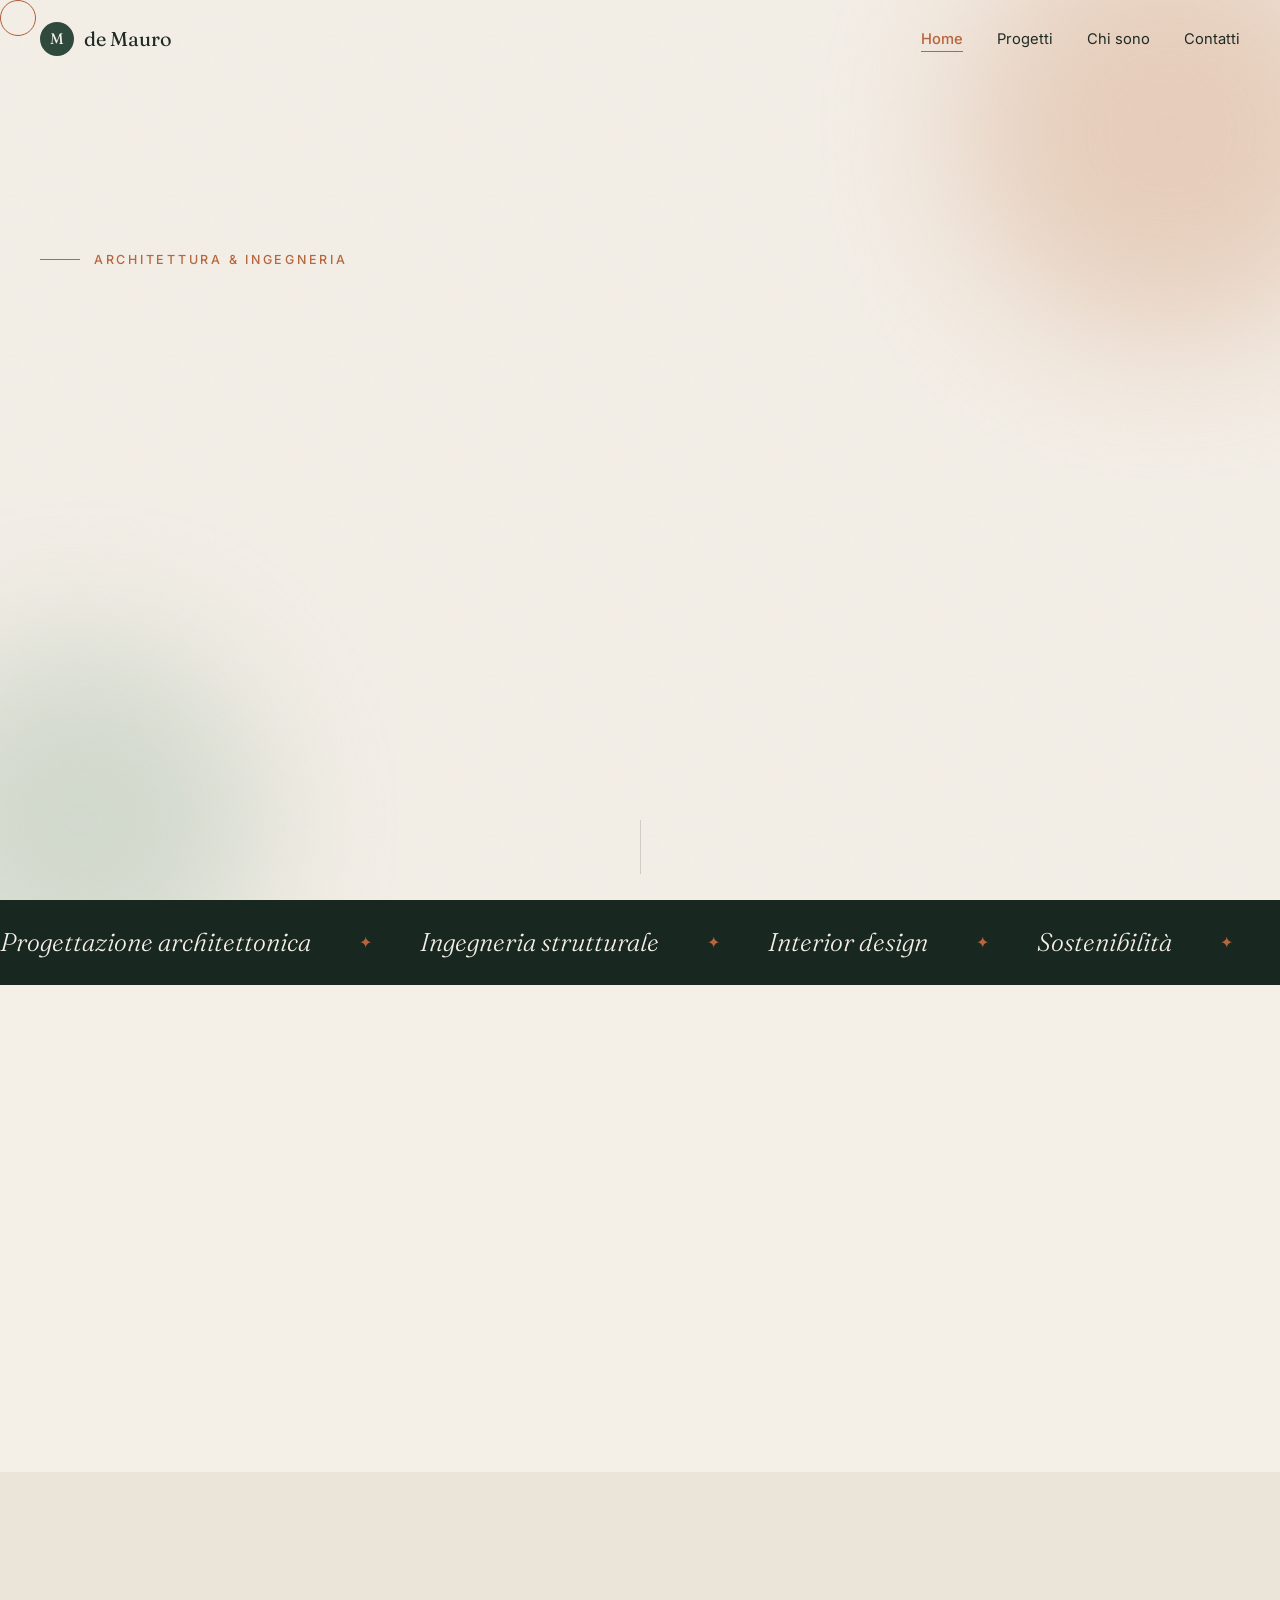
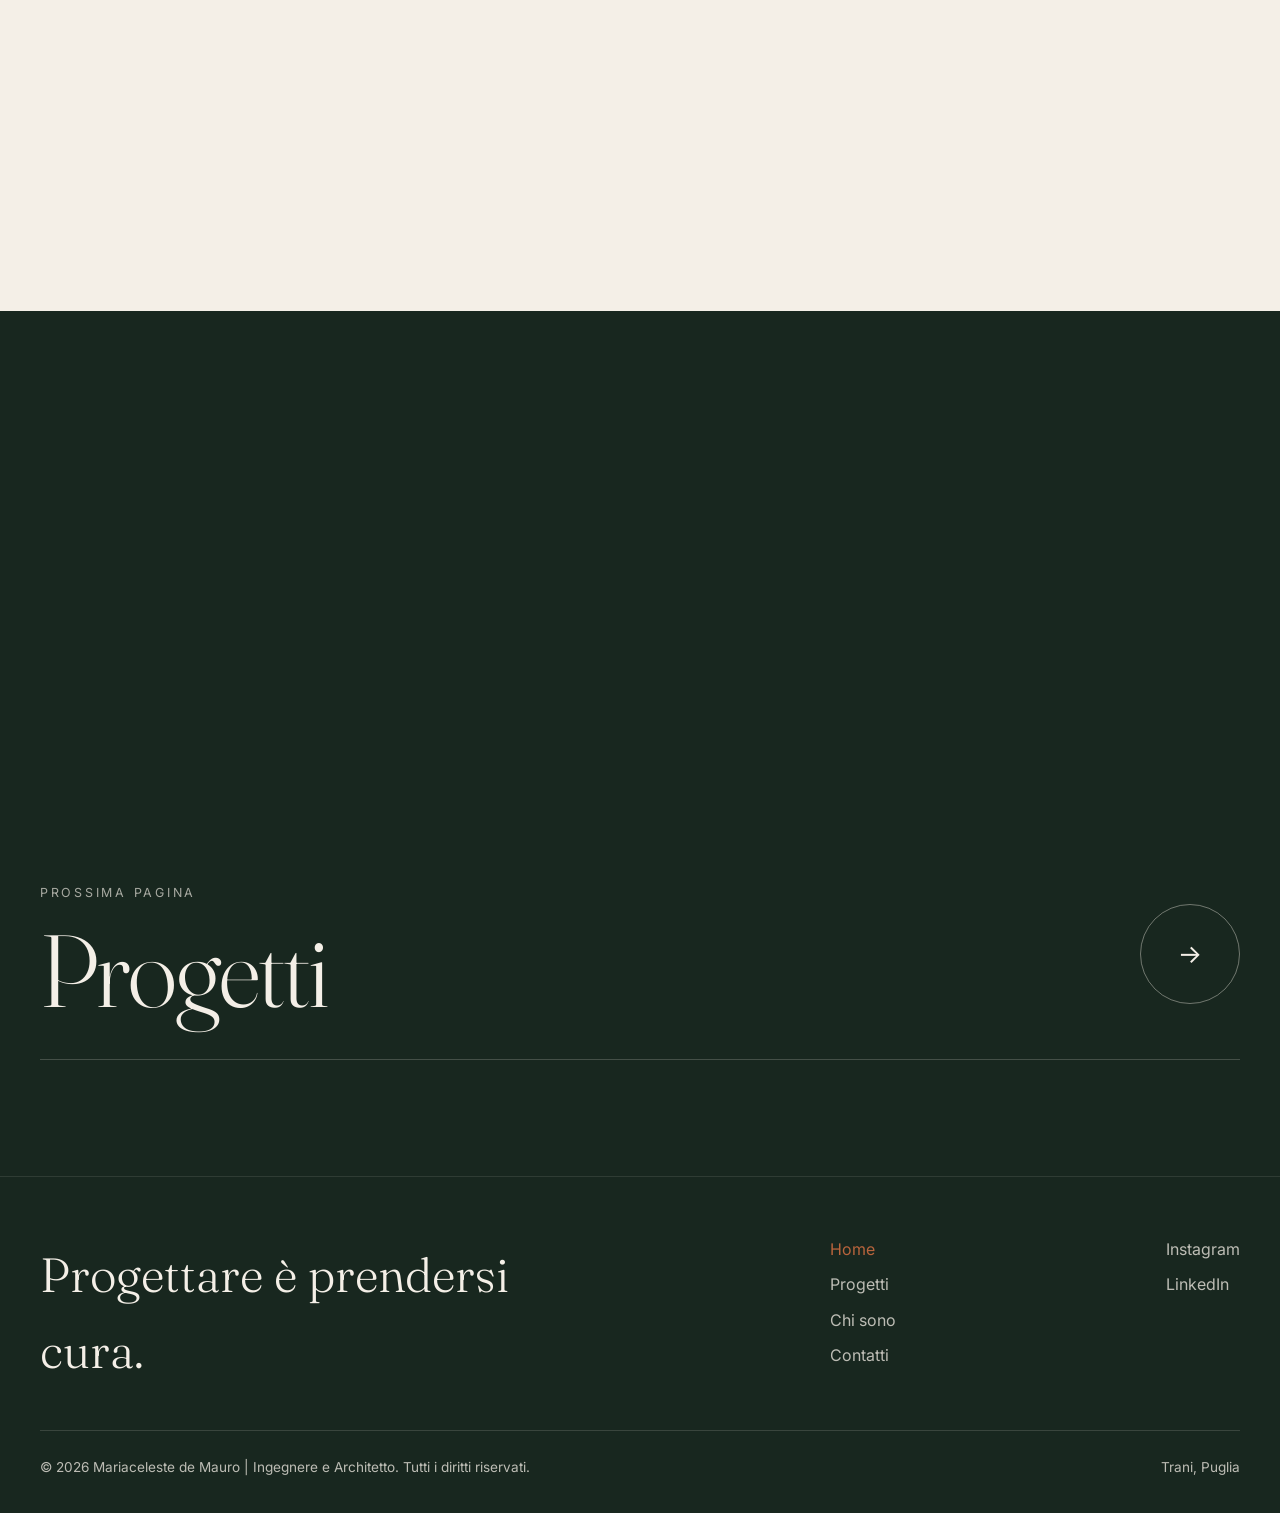
<file: index.html>
<!DOCTYPE html>
<html lang="it">
<head>
<meta charset="UTF-8">
<meta name="viewport" content="width=device-width, initial-scale=1">
<title>Studio Mariaceleste de Mauro — Architettura & Ingegneria a Trani</title>
<meta name="description" content="Architettura e ingegneria su misura a Trani, Puglia: progettazione architettonica, ingegneria strutturale e interior design.">
<link rel="preconnect" href="https://fonts.googleapis.com">
<link rel="preconnect" href="https://fonts.gstatic.com" crossorigin>
<link href="https://fonts.googleapis.com/css2?family=Fraunces:opsz,wght@9..144,300;9..144,400;9..144,500&family=Inter:wght@300;400;500;600&display=swap" rel="stylesheet">
<link rel="stylesheet" href="style.css">
<script>try{var s=sessionStorage,d=document.documentElement;if(s.getItem('seen'))d.classList.add('seen');if(s.getItem('nav')){d.classList.add('arrive');s.removeItem('nav')}}catch(e){}</script>
</head>
<body class="loading">

<div class="preloader" id="preloader"><div class="mark"><span>Mariaceleste de Mauro</span><div class="bar"><i></i></div></div></div>
<div class="curtain" id="curtain" aria-hidden="true"><span>Mariaceleste de Mauro</span></div>
<div class="progress" id="progress"></div>
<div class="cursor" id="cursor"></div>

<header id="header">
  <div class="wrap">
    <a href="index.html" class="logo"><b>M</b><span>de Mauro</span></a>
    <button class="burger" id="burger" aria-label="Apri il menu" aria-expanded="false"><span></span><span></span></button>
    <nav id="nav" aria-label="Navigazione principale">
      <ul>
        <li><a href="index.html" aria-current="page">Home</a></li>
        <li><a href="progetti.html">Progetti</a></li>
        <li><a href="chi-sono.html">Chi sono</a></li>
        <li><a href="contatti.html">Contatti</a></li>
      </ul>
    </nav>
  </div>
</header>

<main>
<!-- HERO -->
<section class="hero">
  <div class="orb a"></div><div class="orb b"></div>
  <div class="wrap">
    <div>
      <div class="eyebrow">Architettura &amp; Ingegneria</div>
      <h1 class="split" data-split>Progettare <em>relazioni.</em></h1>
      <p class="lead reveal" style="--delay:.9s">Architettura e ingegneria su misura: ascoltiamo, progettiamo e seguiamo ogni dettaglio per creare spazi che mettono in relazione persone, luoghi e natura.</p>
      <div class="hero-cta reveal" style="--delay:1.1s">
        <a href="contatti.html" class="btn magnetic">Inizia il progetto <span class="arrow">→</span></a>
        <a href="progetti.html" class="btn ghost magnetic">Guarda i progetti</a>
      </div>
    </div>
    <div class="hero-art reveal" style="--delay:.3s">
      <svg viewBox="0 0 400 420" preserveAspectRatio="xMidYMid slice" aria-hidden="true">
        <g class="layer" data-depth="8"><circle class="sun" cx="290" cy="110" r="38"/></g>
        <g class="layer" data-depth="-6">
          <path class="draw thin" pathLength="1" style="--d:.1" d="M20 20H380M20 60H380M20 100H380M20 140H380M20 180H380M20 220H380M20 260H380M20 300H380M20 340H380M20 380H380"/>
          <path class="draw thin" pathLength="1" style="--d:.2" d="M60 0V420M120 0V420M180 0V420M240 0V420M300 0V420M360 0V420"/>
        </g>
        <g class="layer" data-depth="-14">
          <path class="draw" pathLength="1" style="--d:.4" d="M70 360V210H250V360Z"/>
          <path class="draw acc" pathLength="1" style="--d:.7" d="M52 214L160 140L268 214"/>
          <path class="draw" pathLength="1" style="--d:.9" d="M250 250H330V360H250"/>
          <path class="draw" pathLength="1" style="--d:1" d="M330 250L345 236H265L250 250"/>
          <path class="draw" pathLength="1" style="--d:1.1" d="M100 240H150V290H100ZM170 240H220V290H170Z"/>
          <path class="draw" pathLength="1" style="--d:1.3" d="M125 240V290M100 265H150M195 240V290M170 265H220"/>
          <path class="draw" pathLength="1" style="--d:1.4" d="M110 360V320H150V360"/>
          <path class="draw thin" pathLength="1" style="--d:1.6" d="M30 360H380"/>
          <path class="draw acc" pathLength="1" style="--d:1.7" d="M70 385H250M70 378V392M250 378V392"/>
        </g>
      </svg>
      <span class="tag">Studio Mariaceleste de Mauro</span>
    </div>
  </div>
  <div class="scroll-hint"></div>
</section>

<div class="marquee" aria-hidden="true">
  <div class="track">
    <span>Progettazione architettonica</span><span>Ingegneria strutturale</span><span>Interior design</span><span>Sostenibilità</span><span>Direzione lavori</span><span>Adeguamento sismico</span>
    <span>Progettazione architettonica</span><span>Ingegneria strutturale</span><span>Interior design</span><span>Sostenibilità</span><span>Direzione lavori</span><span>Adeguamento sismico</span>
  </div>
</div>

<!-- APPROCCIO -->
<section>
  <div class="wrap about">
    <div>
      <div class="sec-label reveal"><b>01</b> Il nostro approccio</div>
      <h2 class="split" data-split>Progettare è <em>prendersi cura.</em></h2>
    </div>
    <div class="reveal" style="--delay:.15s">
      <p>La nostra filosofia si fonda sulla creazione di spazi che raccontano storie uniche. Ogni progetto è un viaggio di ricerca, dove l'ingegneria precisa incontra la sensibilità del dettaglio, garantendo soluzioni personalizzate che rispecchiano l'anima del cliente.</p>
      <a href="chi-sono.html" class="link-arrow">Scopri lo studio <span>→</span></a>
    </div>
  </div>
</section>

<!-- SERVIZI -->
<section class="services">
  <div class="wrap">
    <div class="s-head">
      <div>
        <div class="sec-label reveal"><b>02</b> Servizi</div>
        <h2 class="split" data-split>Un unico studio, <em>una visione completa.</em></h2>
      </div>
      <p class="reveal">Architettura, ingegneria, interni e sostenibilità: accompagniamo ogni progetto dall'idea al cantiere, con un unico interlocutore e una cura costante per i dettagli.</p>
    </div>
    <div class="s-list reveal">
      <div class="s-item">
        <button class="s-btn" aria-expanded="false"><span class="s-num">01</span><h3>Ingegneria strutturale</h3><span class="s-icon">+</span></button>
        <div class="s-body"><div><p>Servizio specializzato di progettazione e consulenza strutturale per edifici ed opere di nuova costruzione, interventi sull'esistente (adeguamento e miglioramento sismico, ristrutturazioni), sia in ambito privato che pubblico, residenziale e commerciale.</p></div></div>
      </div>
      <div class="s-item">
        <button class="s-btn" aria-expanded="false"><span class="s-num">02</span><h3>Interior design</h3><span class="s-icon">+</span></button>
        <div class="s-body"><div><p>Progettazione d'interni e space planning completi per spazi residenziali, commerciali, direzionali e ricettivi. Dal concept iniziale alla scelta di finiture, materiali, illuminazione e arredi, trasformiamo gli ambienti in luoghi funzionali, armoniosi e fortemente identitari.</p></div></div>
      </div>
      <div class="s-item">
        <button class="s-btn" aria-expanded="false"><span class="s-num">03</span><h3>Progettazione</h3><span class="s-icon">+</span></button>
        <div class="s-body"><div><p>Progettazione architettonica integrata per ambienti privati, pubblici, residenziali e commerciali. Dall'analisi di fattibilità al concept, fino al progetto esecutivo e alla direzione lavori, uniamo sensibilità estetica, funzionalità spaziale e sostenibilità, curando ogni dettaglio tecnico, normativo e compositivo.</p></div></div>
      </div>
    </div>
  </div>
</section>

<!-- PROGETTI IN EVIDENZA -->
<section>
  <div class="wrap">
    <div class="sec-label reveal"><b>03</b> I miei lavori</div>
    <h2 class="split" data-split>Il valore dello spazio, <em>la bellezza dei dettagli.</em></h2>
    <div class="pgrid">
      <div class="cell reveal">
        <a class="card tilt" href="progetti.html#residenziale">
          <svg viewBox="0 0 300 380" preserveAspectRatio="xMidYMid slice" aria-hidden="true"><rect width="300" height="380" fill="#2f4a3c"/><circle cx="220" cy="110" r="46" fill="#b8643c"/><path d="M0 290L90 220L170 270L240 210L300 260V380H0Z" fill="#18271f"/><path d="M50 380V290H150V380" fill="none" stroke="#f4efe7" stroke-width="1.5"/></svg>
          <div class="info"><div><small>Residenziale</small><h4>Progetto 01</h4></div><span class="go">↗</span></div>
        </a>
      </div>
      <div class="cell reveal" style="--delay:.1s">
        <a class="card c2 tilt" href="progetti.html#interior">
          <svg viewBox="0 0 300 380" preserveAspectRatio="xMidYMid slice" aria-hidden="true"><rect width="300" height="380" fill="#8a4a2a"/><g fill="none" stroke="#f4efe7" stroke-width="1.4" opacity=".85"><circle cx="150" cy="190" r="40"/><circle cx="150" cy="190" r="80"/><circle cx="150" cy="190" r="120"/><path d="M30 190H270M150 70V310"/></g></svg>
          <div class="info"><div><small>Interior design</small><h4>Progetto 02</h4></div><span class="go">↗</span></div>
        </a>
      </div>
      <div class="cell reveal" style="--delay:.2s">
        <a class="card c3 tilt" href="progetti.html#strutture">
          <svg viewBox="0 0 300 380" preserveAspectRatio="xMidYMid slice" aria-hidden="true"><rect width="300" height="380" fill="#4d6a58"/><g fill="none" stroke="#f4efe7" stroke-width="1.4" opacity=".8"><path d="M40 340V120L150 60L260 120V340Z"/><path d="M40 120H260M150 60V340M95 340V210H205V340"/></g></svg>
          <div class="info"><div><small>Strutture</small><h4>Progetto 03</h4></div><span class="go">↗</span></div>
        </a>
      </div>
    </div>
    <div class="section-cta reveal"><a href="progetti.html" class="btn ghost magnetic">Vedi tutti i progetti <span class="arrow">→</span></a></div>
  </div>
</section>

<!-- NUMERI -->
<section class="stats">
  <div class="wrap row">
    <h2 class="split" data-split>Numeri che <em style="color:var(--accent)">costruiscono</em> fiducia.</h2>
    <div class="stat reveal"><strong><span data-count="10">0</span><sup>+</sup></strong><span>Anni di esperienza</span></div>
    <div class="stat reveal" style="--delay:.1s"><strong><span data-count="150">0</span></strong><span>Progetti realizzati</span></div>
    <div class="stat reveal" style="--delay:.2s"><strong><span data-count="100">0</span><sup>%</sup></strong><span>Progetti su misura</span></div>
  </div>
</section>
</main>

<div class="next">
  <div class="wrap">
    <a href="progetti.html">
      <div><small>Prossima pagina</small><h2>Progetti</h2></div>
      <span class="circle">→</span>
    </a>
  </div>
</div>

<footer>
  <div class="wrap">
    <div class="top">
      <p class="big">Progettare è prendersi cura.</p>
      <ul>
        <li><a href="index.html" aria-current="page">Home</a></li>
        <li><a href="progetti.html">Progetti</a></li>
        <li><a href="chi-sono.html">Chi sono</a></li>
        <li><a href="contatti.html">Contatti</a></li>
      </ul>
      <ul>
        <li><a href="#" aria-label="Instagram">Instagram</a></li>
        <li><a href="#" aria-label="LinkedIn">LinkedIn</a></li>
      </ul>
    </div>
    <div class="bottom">
      <span>© <span id="year"></span> Mariaceleste de Mauro | Ingegnere e Architetto. Tutti i diritti riservati.</span>
      <span>Trani, Puglia</span>
    </div>
  </div>
</footer>
<button class="totop" id="totop" aria-label="Torna su">↑</button>

<script src="script.js"></script>
</body>
</html>
</file>
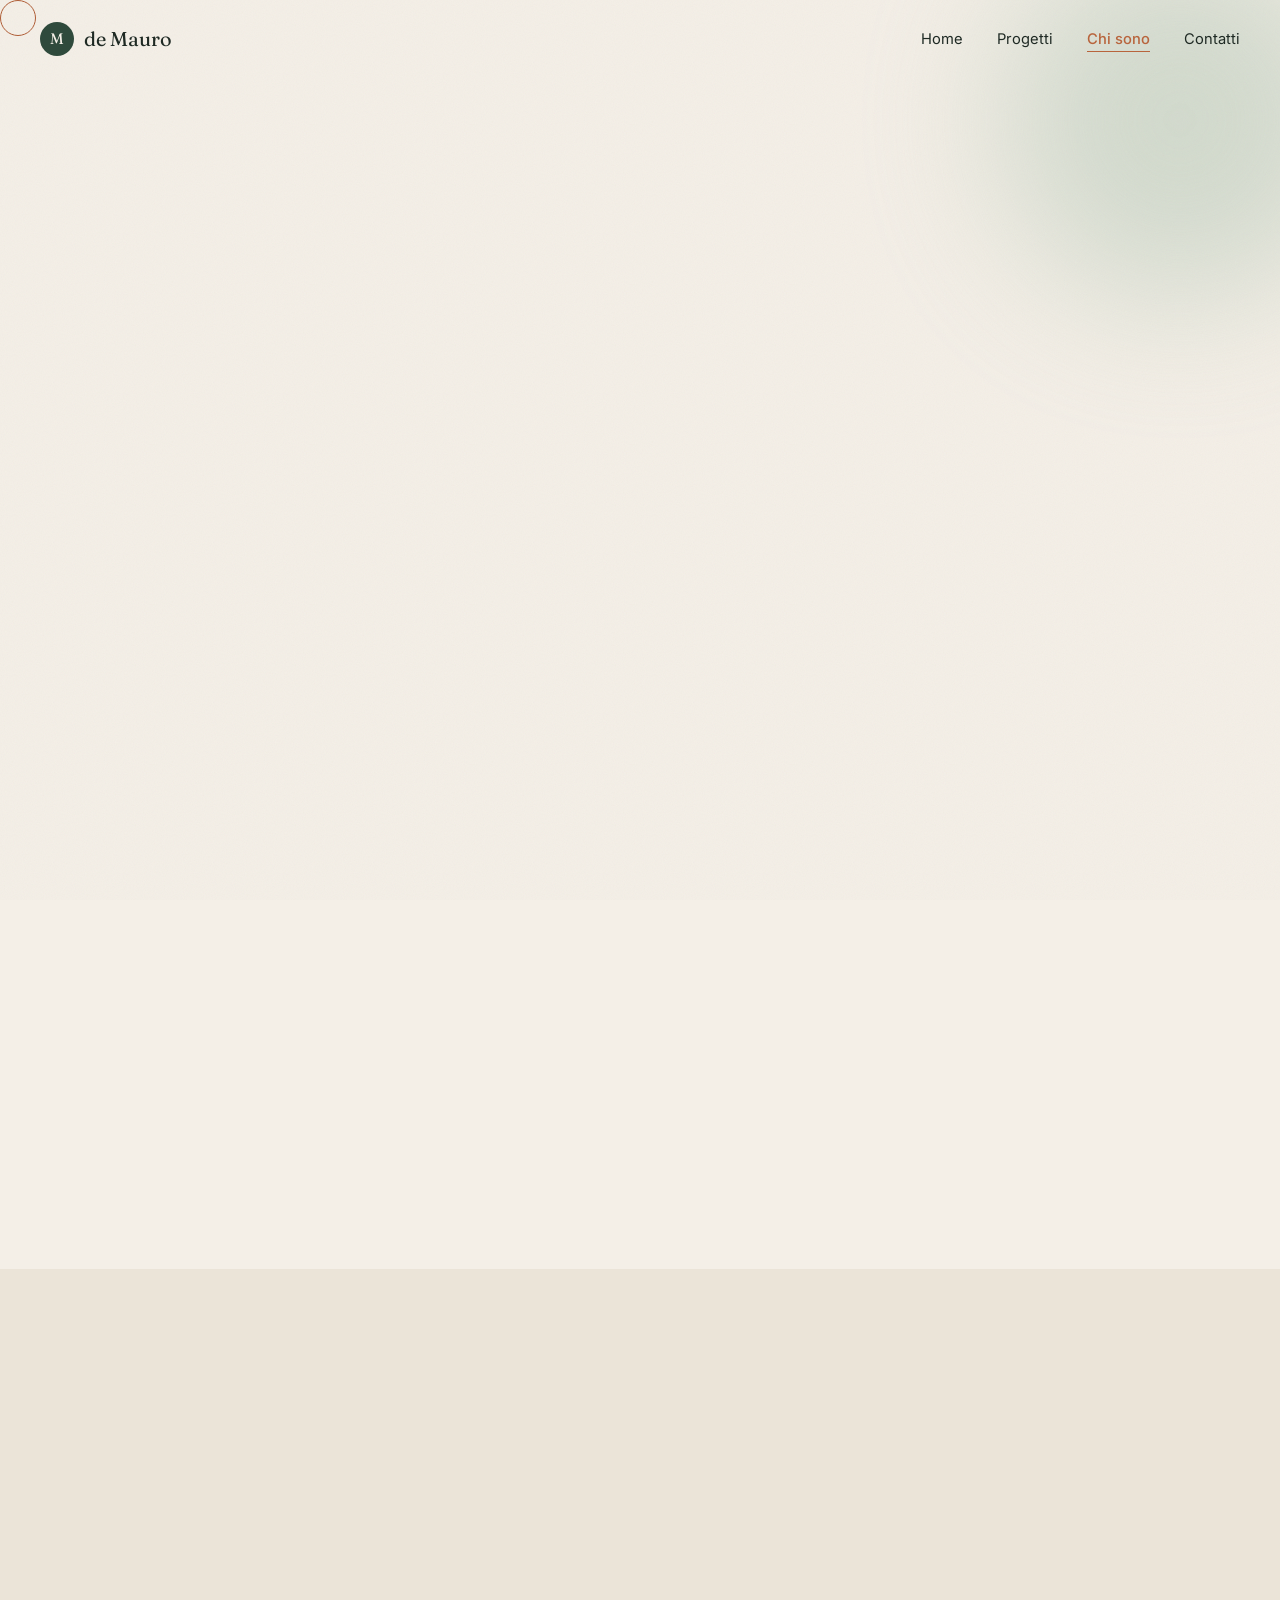
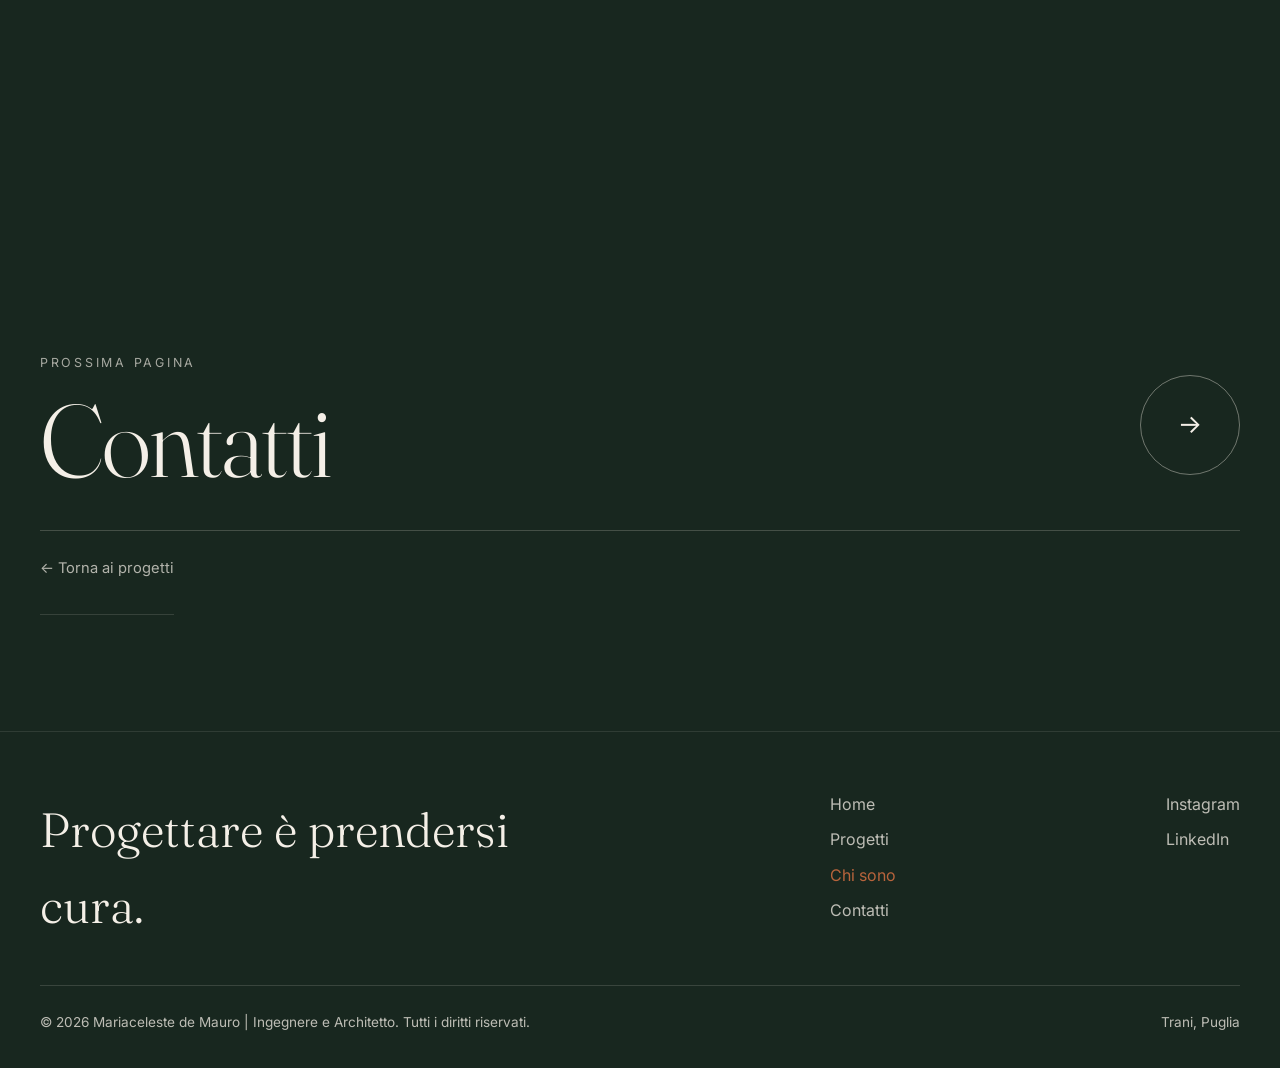
<file: chi-sono.html>
<!DOCTYPE html>
<html lang="it">
<head>
<meta charset="UTF-8">
<meta name="viewport" content="width=device-width, initial-scale=1">
<title>Chi sono — Studio Mariaceleste de Mauro</title>
<meta name="description" content="Mariaceleste de Mauro, ingegnere e architetto a Trani: la filosofia dello studio e il metodo di lavoro.">
<link rel="preconnect" href="https://fonts.googleapis.com">
<link rel="preconnect" href="https://fonts.gstatic.com" crossorigin>
<link href="https://fonts.googleapis.com/css2?family=Fraunces:opsz,wght@9..144,300;9..144,400;9..144,500&family=Inter:wght@300;400;500;600&display=swap" rel="stylesheet">
<link rel="stylesheet" href="style.css">
<script>try{var s=sessionStorage,d=document.documentElement;if(s.getItem('seen'))d.classList.add('seen');if(s.getItem('nav')){d.classList.add('arrive');s.removeItem('nav')}}catch(e){}</script>
</head>
<body class="loading">

<div class="preloader" id="preloader"><div class="mark"><span>Mariaceleste de Mauro</span><div class="bar"><i></i></div></div></div>
<div class="curtain" id="curtain" aria-hidden="true"><span>Mariaceleste de Mauro</span></div>
<div class="progress" id="progress"></div>
<div class="cursor" id="cursor"></div>

<header id="header">
  <div class="wrap">
    <a href="index.html" class="logo"><b>M</b><span>de Mauro</span></a>
    <button class="burger" id="burger" aria-label="Apri il menu" aria-expanded="false"><span></span><span></span></button>
    <nav id="nav" aria-label="Navigazione principale">
      <ul>
        <li><a href="index.html">Home</a></li>
        <li><a href="progetti.html">Progetti</a></li>
        <li><a href="chi-sono.html" aria-current="page">Chi sono</a></li>
        <li><a href="contatti.html">Contatti</a></li>
      </ul>
    </nav>
  </div>
</header>

<main>
<section class="page-hero">
  <div class="orb b" style="top:-60px;right:-80px;bottom:auto;left:auto"></div>
  <div class="wrap">
    <div class="crumbs reveal"><a href="index.html">Home</a><span>/</span><span aria-current="page">Chi sono</span></div>
    <h1 class="split" data-split>Progettare è <em>prendersi cura.</em></h1>
  </div>
</section>

<section class="tight">
  <div class="wrap bio">
    <div class="portrait reveal">
      <svg viewBox="0 0 400 500" preserveAspectRatio="xMidYMid slice" aria-hidden="true">
        <circle cx="290" cy="120" r="44" fill="#b8643c"/>
        <g fill="none" stroke="rgba(244,239,231,.8)" stroke-width="1.4"><path d="M70 440V270H250V440Z"/><path d="M50 274L160 196L270 274" stroke="#b8643c" stroke-width="2"/><path d="M250 310H330V440H250"/><path d="M100 300H150V350H100ZM170 300H220V350H170Z"/></g>
        <g fill="none" stroke="rgba(244,239,231,.3)"><path d="M20 440H380M60 0V500M180 0V500M300 0V500"/></g>
      </svg>
      <span class="tag">Ingegnere &amp; Architetto</span>
    </div>
    <div class="bio-text reveal" style="--delay:.15s">
      <p>Sono Mariaceleste de Mauro, ingegnere e architetto con studio a Trani, in Puglia.</p>
      <p>La nostra filosofia si fonda sulla creazione di spazi che raccontano storie uniche. Ogni progetto è un viaggio di ricerca, dove l'ingegneria precisa incontra la sensibilità del dettaglio, garantendo soluzioni personalizzate che rispecchiano l'anima del cliente.</p>
      <p>Unisco architettura e ingegneria in un unico gesto progettuale: ascolto i luoghi e le persone per creare spazi sostenibili, misurati e duraturi, dove ogni dettaglio nasce da una relazione. Ti accompagno dalla prima visione alla realizzazione, con cura architettonica e rigore ingegneristico.</p>
      <div class="facts">
        <span>Progettazione architettonica</span><span>Ingegneria strutturale</span><span>Interior design</span><span>Sostenibilità</span>
      </div>
      <a href="contatti.html" class="btn magnetic">Parliamo del tuo progetto <span class="arrow">→</span></a>
    </div>
  </div>
</section>

<section class="services">
  <div class="wrap">
    <div class="sec-label reveal"><b>01</b> I valori</div>
    <h2 class="split" data-split>Tre idee che guidano <em>ogni progetto.</em></h2>
    <div class="values">
      <div class="value reveal"><span class="n">01</span><h3>Ascolto</h3><p>Ogni progetto parte dalle persone e dal luogo: capire le esigenze viene prima di disegnare.</p></div>
      <div class="value reveal" style="--delay:.1s"><span class="n">02</span><h3>Rigore</h3><p>La precisione dell'ingegneria al servizio dell'architettura, con attenzione tecnica e normativa.</p></div>
      <div class="value reveal" style="--delay:.2s"><span class="n">03</span><h3>Sostenibilità</h3><p>Spazi misurati e duraturi, che mettono in relazione persone, luoghi e natura.</p></div>
    </div>
  </div>
</section>

<section>
  <div class="wrap">
    <div class="sec-label reveal"><b>02</b> Il metodo</div>
    <h2 class="split" data-split>Dall'idea <em>al cantiere.</em></h2>
    <div class="timeline">
      <div class="step reveal" data-n="1"><h3>Analisi e ascolto</h3><p>Conosciamo le esigenze, il luogo e i vincoli, con uno studio di fattibilità.</p></div>
      <div class="step reveal" data-n="2"><h3>Concept</h3><p>Trasformiamo le esigenze in una visione architettonica su misura.</p></div>
      <div class="step reveal" data-n="3"><h3>Progetto esecutivo</h3><p>Curiamo ogni dettaglio tecnico, strutturale e normativo.</p></div>
      <div class="step reveal" data-n="4"><h3>Direzione lavori</h3><p>Seguiamo la realizzazione in cantiere, fino allo spazio finito.</p></div>
    </div>
  </div>
</section>

<section class="stats">
  <div class="wrap row">
    <h2 class="split" data-split>Numeri che <em style="color:var(--accent)">costruiscono</em> fiducia.</h2>
    <div class="stat reveal"><strong><span data-count="10">0</span><sup>+</sup></strong><span>Anni di esperienza</span></div>
    <div class="stat reveal" style="--delay:.1s"><strong><span data-count="150">0</span></strong><span>Progetti realizzati</span></div>
    <div class="stat reveal" style="--delay:.2s"><strong><span data-count="100">0</span><sup>%</sup></strong><span>Progetti su misura</span></div>
  </div>
</section>
</main>

<div class="next">
  <div class="wrap">
    <a href="contatti.html">
      <div><small>Prossima pagina</small><h2>Contatti</h2></div>
      <span class="circle">→</span>
    </a>
    <a class="prev" href="progetti.html">← Torna ai progetti</a>
  </div>
</div>

<footer>
  <div class="wrap">
    <div class="top">
      <p class="big">Progettare è prendersi cura.</p>
      <ul>
        <li><a href="index.html">Home</a></li>
        <li><a href="progetti.html">Progetti</a></li>
        <li><a href="chi-sono.html" aria-current="page">Chi sono</a></li>
        <li><a href="contatti.html">Contatti</a></li>
      </ul>
      <ul>
        <li><a href="#" aria-label="Instagram">Instagram</a></li>
        <li><a href="#" aria-label="LinkedIn">LinkedIn</a></li>
      </ul>
    </div>
    <div class="bottom">
      <span>© <span id="year"></span> Mariaceleste de Mauro | Ingegnere e Architetto. Tutti i diritti riservati.</span>
      <span>Trani, Puglia</span>
    </div>
  </div>
</footer>
<button class="totop" id="totop" aria-label="Torna su">↑</button>

<script src="script.js"></script>
</body>
</html>
</file>
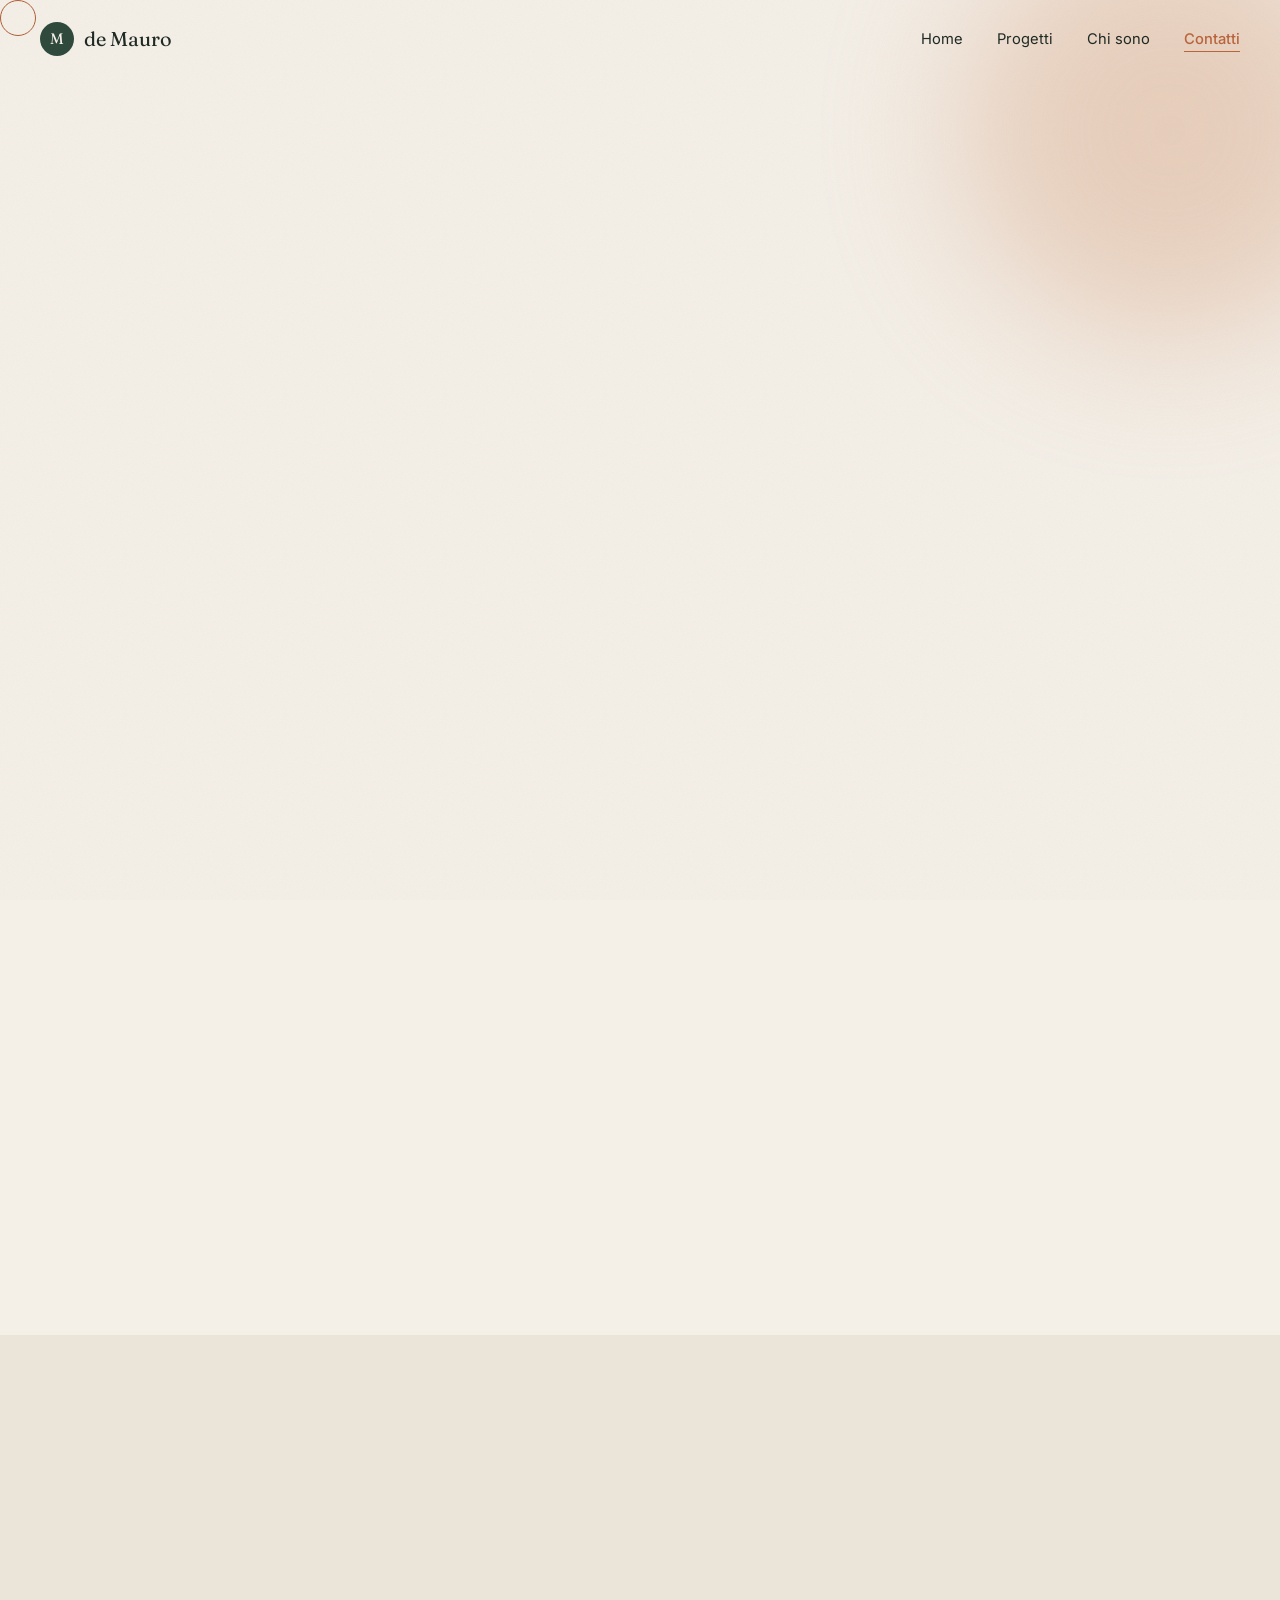
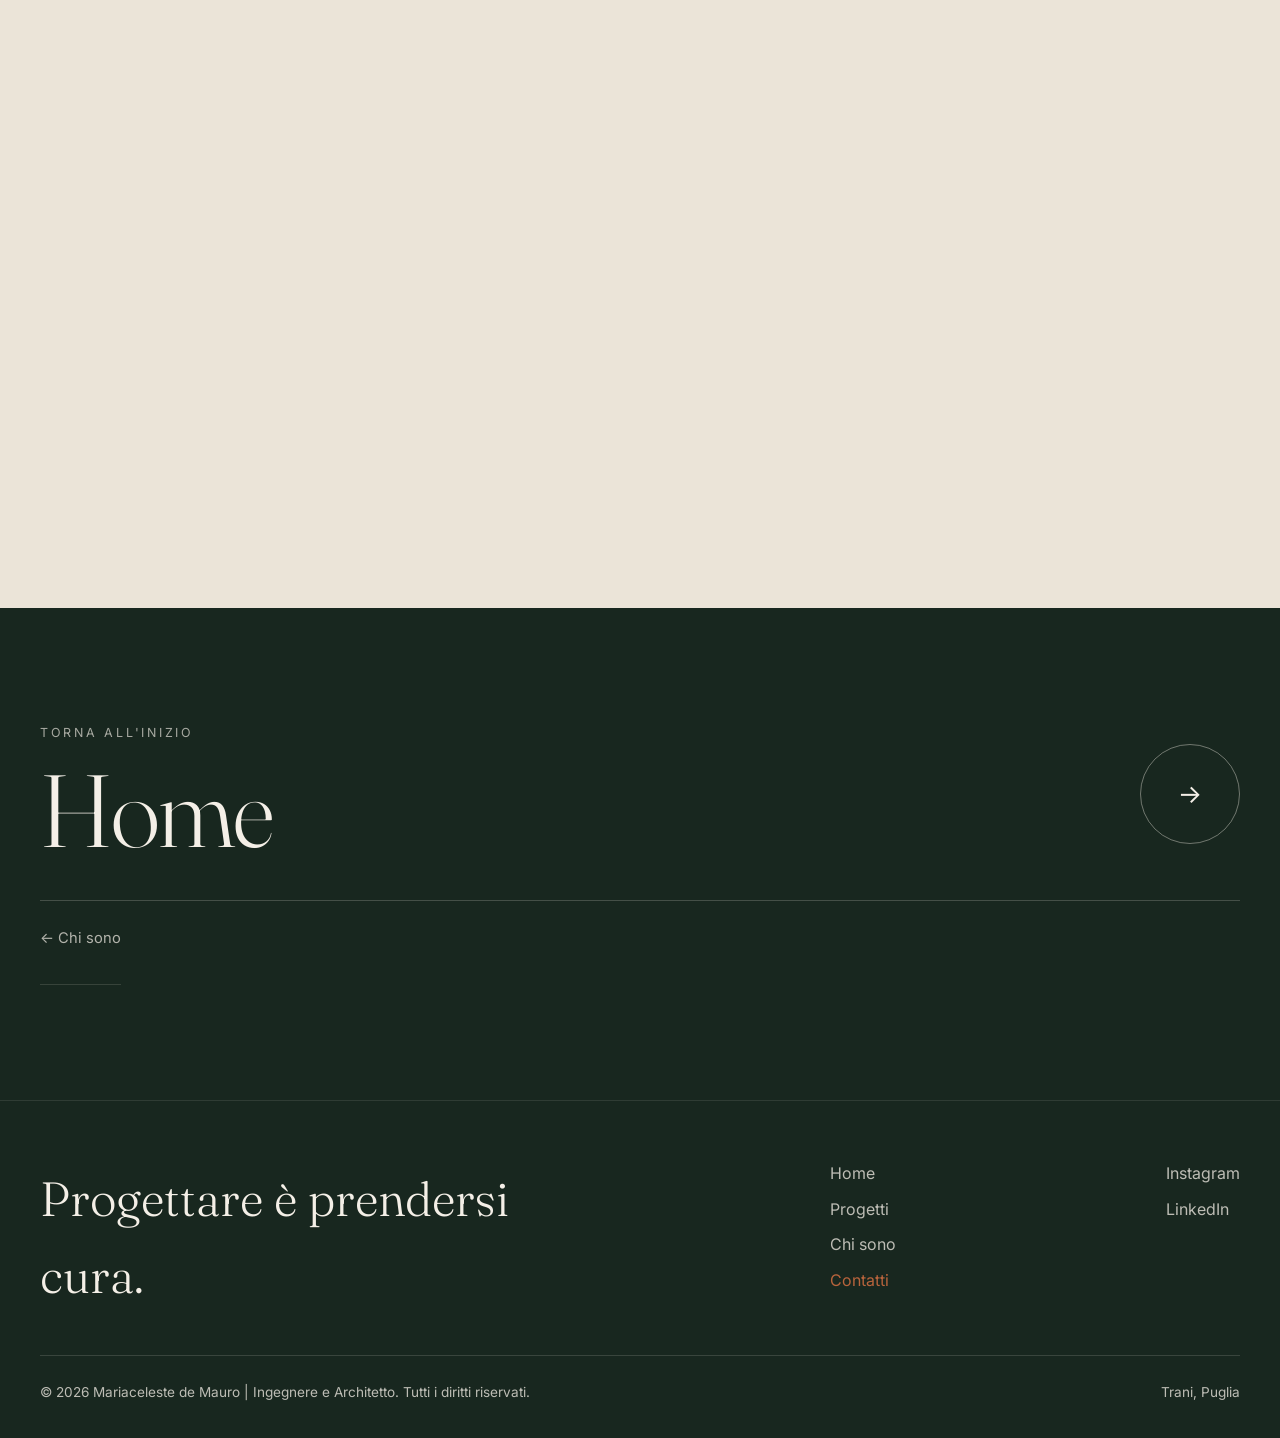
<file: contatti.html>
<!DOCTYPE html>
<html lang="it">
<head>
<meta charset="UTF-8">
<meta name="viewport" content="width=device-width, initial-scale=1">
<title>Contatti — Studio Mariaceleste de Mauro</title>
<meta name="description" content="Contatta lo Studio Mariaceleste de Mauro a Trani (BT): raccontaci il tuo progetto.">
<link rel="preconnect" href="https://fonts.googleapis.com">
<link rel="preconnect" href="https://fonts.gstatic.com" crossorigin>
<link href="https://fonts.googleapis.com/css2?family=Fraunces:opsz,wght@9..144,300;9..144,400;9..144,500&family=Inter:wght@300;400;500;600&display=swap" rel="stylesheet">
<link rel="stylesheet" href="style.css">
<script>try{var s=sessionStorage,d=document.documentElement;if(s.getItem('seen'))d.classList.add('seen');if(s.getItem('nav')){d.classList.add('arrive');s.removeItem('nav')}}catch(e){}</script>
</head>
<body class="loading">

<div class="preloader" id="preloader"><div class="mark"><span>Mariaceleste de Mauro</span><div class="bar"><i></i></div></div></div>
<div class="curtain" id="curtain" aria-hidden="true"><span>Mariaceleste de Mauro</span></div>
<div class="progress" id="progress"></div>
<div class="cursor" id="cursor"></div>

<header id="header">
  <div class="wrap">
    <a href="index.html" class="logo"><b>M</b><span>de Mauro</span></a>
    <button class="burger" id="burger" aria-label="Apri il menu" aria-expanded="false"><span></span><span></span></button>
    <nav id="nav" aria-label="Navigazione principale">
      <ul>
        <li><a href="index.html">Home</a></li>
        <li><a href="progetti.html">Progetti</a></li>
        <li><a href="chi-sono.html">Chi sono</a></li>
        <li><a href="contatti.html" aria-current="page">Contatti</a></li>
      </ul>
    </nav>
  </div>
</header>

<main>
<section class="page-hero">
  <div class="orb a"></div>
  <div class="wrap">
    <div class="crumbs reveal"><a href="index.html">Home</a><span>/</span><span aria-current="page">Contatti</span></div>
    <h1 class="split" data-split>Hai un progetto <em>in mente?</em></h1>
    <p class="lead reveal" style="--delay:.5s">Raccontami la tua idea: ti accompagnerò dalla prima visione alla realizzazione, con cura architettonica e rigore ingegneristico.</p>
  </div>
</section>

<section class="tight">
  <div class="wrap contact">
    <div class="contact-info">
      <ul class="info-list reveal">
        <li><span class="ic">⌖</span><span>Trani, Puglia (BT) 76125</span></li>
        <li><a href="mailto:demauromariaceleste@gmail.com"><span class="ic">✉</span><span>demauromariaceleste@gmail.com</span></a></li>
        <li><a href="tel:+393755172227"><span class="ic">☏</span><span>+39 375 517 2227</span></a></li>
      </ul>
      <a class="link-arrow reveal" href="https://www.google.com/maps/search/?api=1&amp;query=Trani+Puglia+76125" target="_blank" rel="noopener">Apri su Google Maps <span>↗</span></a>
    </div>
    <form id="form" class="reveal" style="--delay:.15s" novalidate>
      <div class="f"><input id="nome" placeholder=" " required><label for="nome">Nome *</label></div>
      <div class="f"><input id="cognome" placeholder=" " required><label for="cognome">Cognome *</label></div>
      <div class="f"><input id="email" type="email" placeholder=" " required><label for="email">Email *</label></div>
      <div class="f"><input id="tel" type="tel" placeholder=" "><label for="tel">Telefono</label></div>
      <div class="f full">
        <select id="tipo" required>
          <option value="" disabled selected hidden></option>
          <option>Progettazione architettonica</option>
          <option>Ingegneria strutturale</option>
          <option>Interior design</option>
          <option>Altro</option>
        </select>
        <label for="tipo">Tipologia di progetto *</label>
      </div>
      <div class="f full"><textarea id="msg" rows="3" placeholder=" "></textarea><label for="msg">Messaggio</label></div>
      <button class="btn magnetic" type="submit">Invia richiesta <span class="arrow">→</span></button>
      <div class="form-msg" id="formMsg" role="status"></div>
    </form>
  </div>
</section>

<section class="services">
  <div class="wrap">
    <div class="sec-label reveal"><b>FAQ</b> Domande frequenti</div>
    <h2 class="split" data-split>Come <em>iniziamo?</em></h2>
    <div class="s-list reveal" style="margin-top:50px">
      <div class="s-item">
        <button class="s-btn" aria-expanded="false"><span class="s-num">01</span><h3>Come mi metto in contatto?</h3><span class="s-icon">+</span></button>
        <div class="s-body"><div><p>Compila il modulo, scrivi a demauromariaceleste@gmail.com o chiama il +39 375 517 2227: ti rispondo per capire insieme la tua idea.</p></div></div>
      </div>
      <div class="s-item">
        <button class="s-btn" aria-expanded="false"><span class="s-num">02</span><h3>Quali progetti seguite?</h3><span class="s-icon">+</span></button>
        <div class="s-body"><div><p>Progettazione architettonica, ingegneria strutturale (anche adeguamento sismico) e interior design, per ambiti privati e pubblici, residenziali e commerciali.</p></div></div>
      </div>
      <div class="s-item">
        <button class="s-btn" aria-expanded="false"><span class="s-num">03</span><h3>Mi accompagnate fino al cantiere?</h3><span class="s-icon">+</span></button>
        <div class="s-body"><div><p>Sì: dall'analisi di fattibilità e dal concept fino al progetto esecutivo e alla direzione lavori, con un unico interlocutore.</p></div></div>
      </div>
    </div>
  </div>
</section>
</main>

<div class="next">
  <div class="wrap">
    <a href="index.html">
      <div><small>Torna all'inizio</small><h2>Home</h2></div>
      <span class="circle">→</span>
    </a>
    <a class="prev" href="chi-sono.html">← Chi sono</a>
  </div>
</div>

<footer>
  <div class="wrap">
    <div class="top">
      <p class="big">Progettare è prendersi cura.</p>
      <ul>
        <li><a href="index.html">Home</a></li>
        <li><a href="progetti.html">Progetti</a></li>
        <li><a href="chi-sono.html">Chi sono</a></li>
        <li><a href="contatti.html" aria-current="page">Contatti</a></li>
      </ul>
      <ul>
        <li><a href="#" aria-label="Instagram">Instagram</a></li>
        <li><a href="#" aria-label="LinkedIn">LinkedIn</a></li>
      </ul>
    </div>
    <div class="bottom">
      <span>© <span id="year"></span> Mariaceleste de Mauro | Ingegnere e Architetto. Tutti i diritti riservati.</span>
      <span>Trani, Puglia</span>
    </div>
  </div>
</footer>
<button class="totop" id="totop" aria-label="Torna su">↑</button>

<script src="script.js"></script>
</body>
</html>
</file>
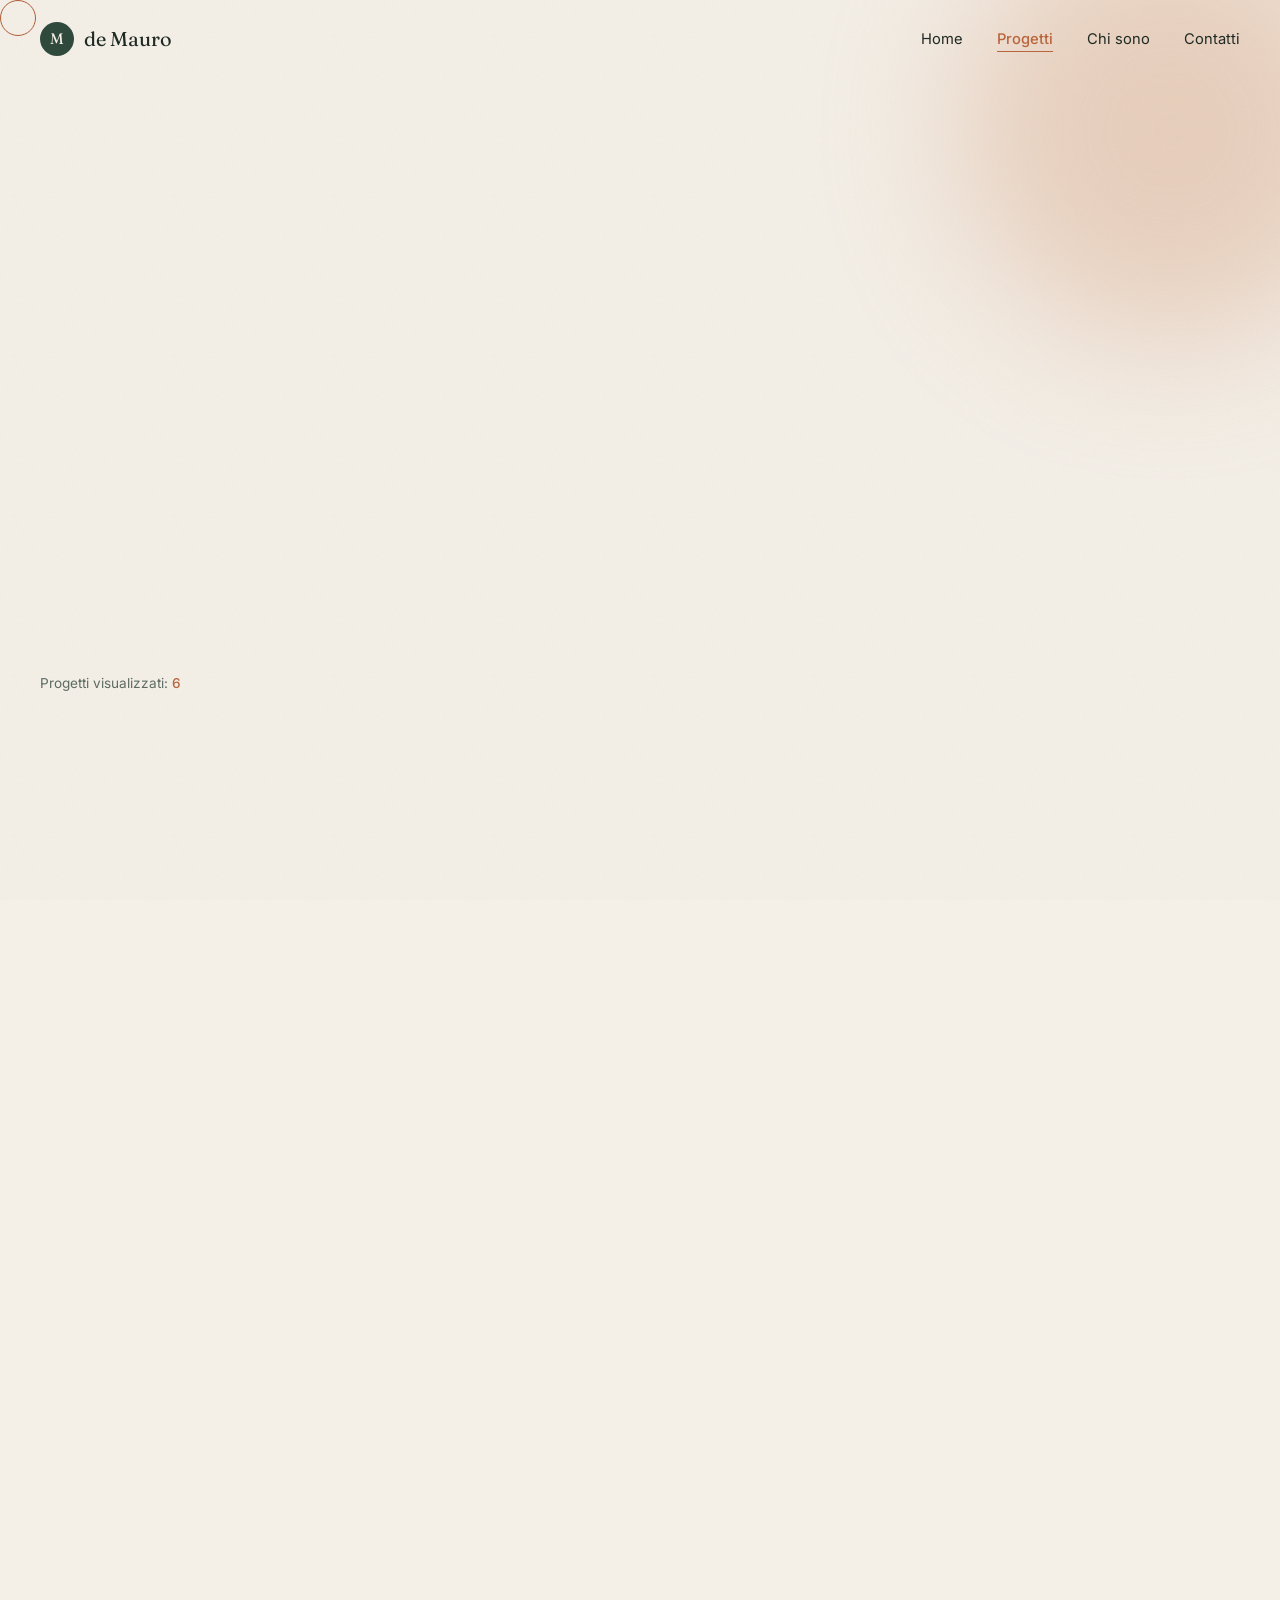
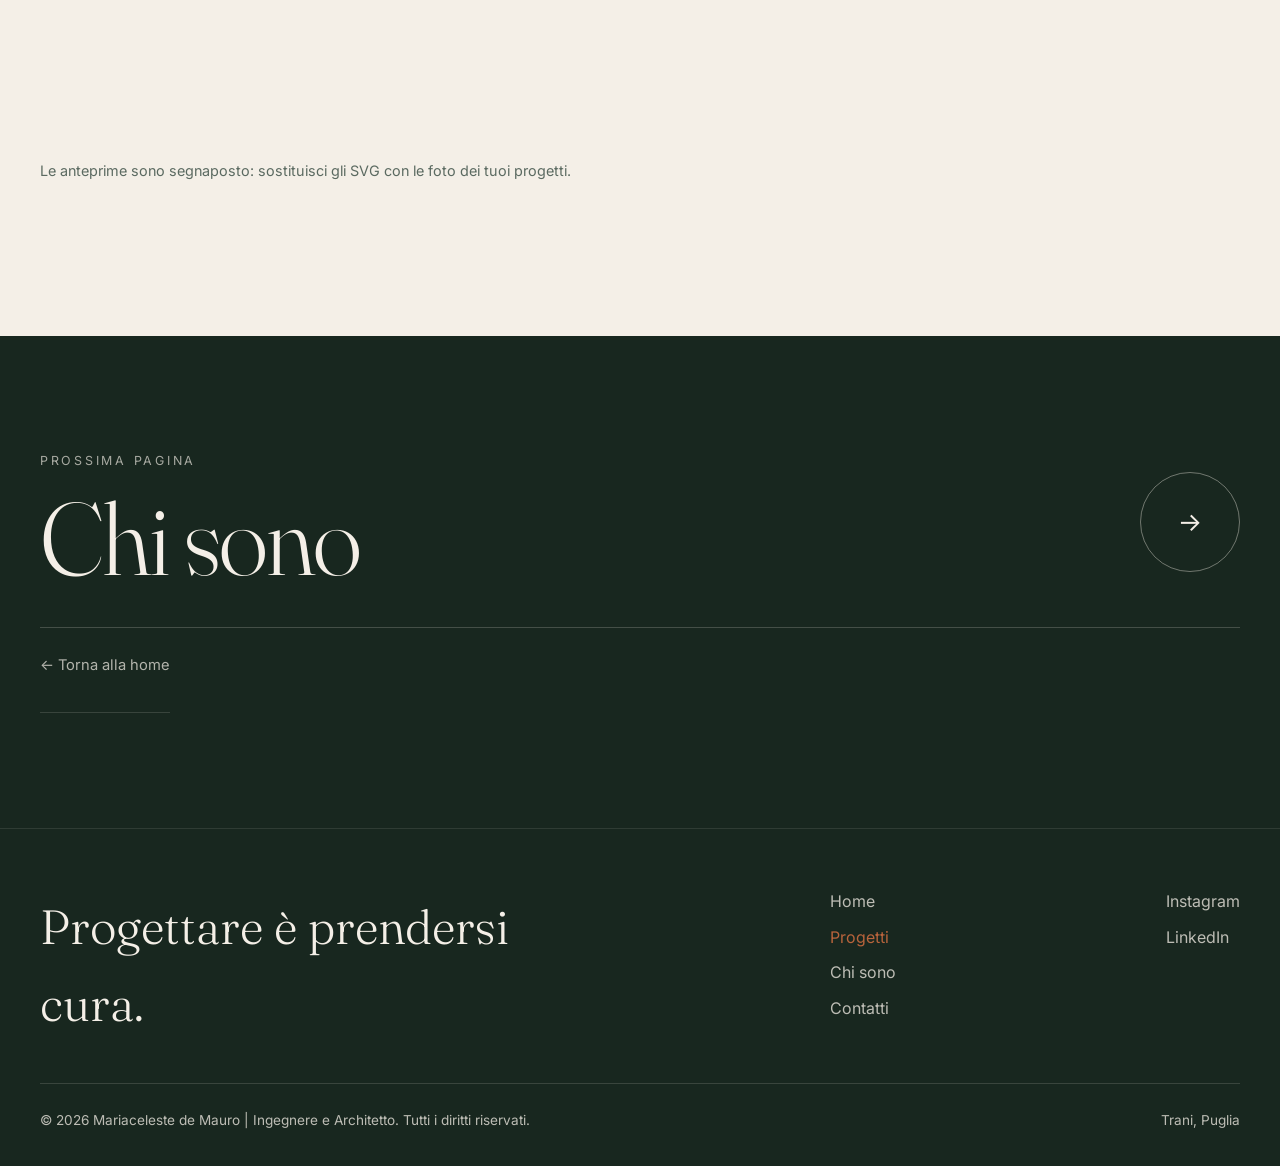
<file: progetti.html>
<!DOCTYPE html>
<html lang="it">
<head>
<meta charset="UTF-8">
<meta name="viewport" content="width=device-width, initial-scale=1">
<title>Progetti — Studio Mariaceleste de Mauro</title>
<meta name="description" content="I progetti dello Studio Mariaceleste de Mauro: residenziale, interior design, strutture e commerciale.">
<link rel="preconnect" href="https://fonts.googleapis.com">
<link rel="preconnect" href="https://fonts.gstatic.com" crossorigin>
<link href="https://fonts.googleapis.com/css2?family=Fraunces:opsz,wght@9..144,300;9..144,400;9..144,500&family=Inter:wght@300;400;500;600&display=swap" rel="stylesheet">
<link rel="stylesheet" href="style.css">
<script>try{var s=sessionStorage,d=document.documentElement;if(s.getItem('seen'))d.classList.add('seen');if(s.getItem('nav')){d.classList.add('arrive');s.removeItem('nav')}}catch(e){}</script>
</head>
<body class="loading">

<div class="preloader" id="preloader"><div class="mark"><span>Mariaceleste de Mauro</span><div class="bar"><i></i></div></div></div>
<div class="curtain" id="curtain" aria-hidden="true"><span>Mariaceleste de Mauro</span></div>
<div class="progress" id="progress"></div>
<div class="cursor" id="cursor"></div>

<header id="header">
  <div class="wrap">
    <a href="index.html" class="logo"><b>M</b><span>de Mauro</span></a>
    <button class="burger" id="burger" aria-label="Apri il menu" aria-expanded="false"><span></span><span></span></button>
    <nav id="nav" aria-label="Navigazione principale">
      <ul>
        <li><a href="index.html">Home</a></li>
        <li><a href="progetti.html" aria-current="page">Progetti</a></li>
        <li><a href="chi-sono.html">Chi sono</a></li>
        <li><a href="contatti.html">Contatti</a></li>
      </ul>
    </nav>
  </div>
</header>

<main>
<section class="page-hero">
  <div class="orb a"></div>
  <div class="wrap">
    <div class="crumbs reveal"><a href="index.html">Home</a><span>/</span><span aria-current="page">Progetti</span></div>
    <h1 class="split" data-split>Il valore dello spazio, <em>la bellezza dei dettagli.</em></h1>
    <p class="lead reveal" style="--delay:.5s">Una selezione di lavori che uniscono architettura e ingegneria: ogni spazio nasce da una relazione tra persone, luoghi e natura.</p>
  </div>
</section>

<section class="tight">
  <div class="wrap">
    <div class="filters reveal" role="group" aria-label="Filtra i progetti">
      <button class="chip on" data-filter="tutti">Tutti</button>
      <button class="chip" data-filter="residenziale">Residenziale</button>
      <button class="chip" data-filter="interior">Interior design</button>
      <button class="chip" data-filter="strutture">Strutture</button>
      <button class="chip" data-filter="commerciale">Commerciale</button>
    </div>
    <p class="count-tag">Progetti visualizzati: <b id="shown">6</b></p>

    <div class="pgrid">
      <div class="cell reveal" data-cat="residenziale">
        <article class="card tilt">
          <svg viewBox="0 0 300 380" preserveAspectRatio="xMidYMid slice" aria-hidden="true"><rect width="300" height="380" fill="#2f4a3c"/><circle cx="220" cy="110" r="46" fill="#b8643c"/><path d="M0 290L90 220L170 270L240 210L300 260V380H0Z" fill="#18271f"/><path d="M50 380V290H150V380" fill="none" stroke="#f4efe7" stroke-width="1.5"/></svg>
          <div class="info"><div><small>Residenziale</small><h4>Progetto 01</h4></div><span class="go">↗</span></div>
        </article>
      </div>
      <div class="cell reveal" data-cat="interior" style="--delay:.08s">
        <article class="card c2 tilt">
          <svg viewBox="0 0 300 380" preserveAspectRatio="xMidYMid slice" aria-hidden="true"><rect width="300" height="380" fill="#8a4a2a"/><g fill="none" stroke="#f4efe7" stroke-width="1.4" opacity=".85"><circle cx="150" cy="190" r="40"/><circle cx="150" cy="190" r="80"/><circle cx="150" cy="190" r="120"/><path d="M30 190H270M150 70V310"/></g></svg>
          <div class="info"><div><small>Interior design</small><h4>Progetto 02</h4></div><span class="go">↗</span></div>
        </article>
      </div>
      <div class="cell reveal" data-cat="strutture" style="--delay:.16s">
        <article class="card c3 tilt">
          <svg viewBox="0 0 300 380" preserveAspectRatio="xMidYMid slice" aria-hidden="true"><rect width="300" height="380" fill="#4d6a58"/><g fill="none" stroke="#f4efe7" stroke-width="1.4" opacity=".8"><path d="M40 340V120L150 60L260 120V340Z"/><path d="M40 120H260M150 60V340M95 340V210H205V340"/></g></svg>
          <div class="info"><div><small>Strutture</small><h4>Progetto 03</h4></div><span class="go">↗</span></div>
        </article>
      </div>
      <div class="cell reveal" data-cat="commerciale">
        <article class="card c4 tilt">
          <svg viewBox="0 0 300 380" preserveAspectRatio="xMidYMid slice" aria-hidden="true"><rect width="300" height="380" fill="#c9b79b"/><circle cx="210" cy="120" r="50" fill="#b8643c"/><g fill="none" stroke="#1f2a24" stroke-width="1.4"><path d="M30 330H270M60 330V200H160V330M160 330V160H240V330"/></g></svg>
          <div class="info"><div><small>Commerciale</small><h4>Progetto 04</h4></div><span class="go">↗</span></div>
        </article>
      </div>
      <div class="cell reveal" data-cat="residenziale" style="--delay:.08s">
        <article class="card c5 tilt">
          <svg viewBox="0 0 300 380" preserveAspectRatio="xMidYMid slice" aria-hidden="true"><rect width="300" height="380" fill="#18271f"/><g fill="none" stroke="#b8643c" stroke-width="1.6"><path d="M0 300Q75 140 150 230T300 130"/><path d="M0 340Q75 190 150 270T300 180" stroke="#f4efe7" opacity=".5"/></g></svg>
          <div class="info"><div><small>Residenziale</small><h4>Progetto 05</h4></div><span class="go">↗</span></div>
        </article>
      </div>
      <div class="cell reveal" data-cat="strutture" style="--delay:.16s">
        <article class="card c6 tilt">
          <svg viewBox="0 0 300 380" preserveAspectRatio="xMidYMid slice" aria-hidden="true"><rect width="300" height="380" fill="#6f7f5f"/><g fill="none" stroke="#f4efe7" stroke-width="1.4" opacity=".85"><path d="M30 340H270M60 340V150M240 340V150M60 150H240M60 250H240M60 150L240 250M240 150L60 250"/></g></svg>
          <div class="info"><div><small>Strutture</small><h4>Progetto 06</h4></div><span class="go">↗</span></div>
        </article>
      </div>
    </div>
    <p class="empty" id="empty">Nessun progetto in questa categoria.</p>
    <p class="note">Le anteprime sono segnaposto: sostituisci gli SVG con le foto dei tuoi progetti.</p>
  </div>
</section>
</main>

<div class="next">
  <div class="wrap">
    <a href="chi-sono.html">
      <div><small>Prossima pagina</small><h2>Chi sono</h2></div>
      <span class="circle">→</span>
    </a>
    <a class="prev" href="index.html">← Torna alla home</a>
  </div>
</div>

<footer>
  <div class="wrap">
    <div class="top">
      <p class="big">Progettare è prendersi cura.</p>
      <ul>
        <li><a href="index.html">Home</a></li>
        <li><a href="progetti.html" aria-current="page">Progetti</a></li>
        <li><a href="chi-sono.html">Chi sono</a></li>
        <li><a href="contatti.html">Contatti</a></li>
      </ul>
      <ul>
        <li><a href="#" aria-label="Instagram">Instagram</a></li>
        <li><a href="#" aria-label="LinkedIn">LinkedIn</a></li>
      </ul>
    </div>
    <div class="bottom">
      <span>© <span id="year"></span> Mariaceleste de Mauro | Ingegnere e Architetto. Tutti i diritti riservati.</span>
      <span>Trani, Puglia</span>
    </div>
  </div>
</footer>
<button class="totop" id="totop" aria-label="Torna su">↑</button>

<script src="script.js"></script>
</body>
</html>
</file>
<file: style.css>
:root{
  --bg:#f4efe7;
  --bg-2:#ebe4d8;
  --ink:#1f2a24;
  --ink-soft:#5b6a61;
  --green:#2f4a3c;
  --green-deep:#18271f;
  --accent:#b8643c;
  --line:rgba(31,42,36,.16);
  --radius:22px;
  --ease:cubic-bezier(.2,.8,.2,1);
  --serif:'Fraunces',Georgia,serif;
  --sans:'Inter',system-ui,sans-serif;
}
*{box-sizing:border-box;margin:0;padding:0}
html{scroll-behavior:smooth}
body{font-family:var(--sans);background:var(--bg);color:var(--ink);line-height:1.6;overflow-x:hidden;-webkit-font-smoothing:antialiased}
body.loading{overflow:hidden}
a{color:inherit;text-decoration:none}
img,svg{display:block;max-width:100%}
.wrap{width:min(1200px,100% - 48px);margin-inline:auto}
::selection{background:var(--accent);color:#fff}

/* grain */
body::before{content:"";position:fixed;inset:0;pointer-events:none;z-index:90;opacity:.05;
  background-image:url("data:image/svg+xml,%3Csvg xmlns='http://www.w3.org/2000/svg' width='160' height='160'%3E%3Cfilter id='n'%3E%3CfeTurbulence type='fractalNoise' baseFrequency='.9' numOctaves='2'/%3E%3C/filter%3E%3Crect width='100%25' height='100%25' filter='url(%23n)'/%3E%3C/svg%3E")}

/* preloader (solo alla prima visita della sessione) */
.preloader{position:fixed;inset:0;background:var(--green-deep);z-index:200;display:grid;place-items:center;color:var(--bg);transition:transform 1s var(--ease)}
.preloader.done{transform:translateY(-100%)}
.seen .preloader{display:none}
.preloader .mark{font-family:var(--serif);font-size:clamp(1.4rem,4vw,2.2rem);letter-spacing:.02em;display:flex;flex-direction:column;align-items:center;gap:18px}
.preloader .bar{width:180px;height:1px;background:rgba(244,239,231,.25);overflow:hidden}
.preloader .bar i{display:block;height:100%;background:var(--accent);transform:scaleX(0);transform-origin:left;animation:load 1.3s var(--ease) forwards}
@keyframes load{to{transform:scaleX(1)}}

/* transizione tra pagine */
.curtain{position:fixed;inset:0;background:var(--green-deep);color:var(--bg);z-index:300;transform:translateY(-100%);pointer-events:none;display:grid;place-items:center;font-family:var(--serif);font-size:clamp(1.4rem,4vw,2.2rem)}
.arrive .curtain{transform:none;animation:curtainOut .9s var(--ease) .05s forwards}
.curtain.leave{pointer-events:all;animation:curtainIn .6s var(--ease) forwards}
@keyframes curtainOut{to{transform:translateY(-100%)}}
@keyframes curtainIn{from{transform:translateY(100%)}to{transform:none}}

/* progress + cursor */
.progress{position:fixed;top:0;left:0;height:3px;width:100%;background:var(--accent);transform-origin:left;transform:scaleX(0);z-index:150}
.cursor{position:fixed;top:0;left:0;width:36px;height:36px;border:1px solid var(--accent);border-radius:50%;pointer-events:none;z-index:160;transform:translate(-100px,-100px);transition:width .3s var(--ease),height .3s var(--ease),background .3s,margin .3s var(--ease);mix-blend-mode:multiply}
.cursor.hover{width:70px;height:70px;margin:-17px 0 0 -17px;background:rgba(184,100,60,.18)}
@media (hover:none),(pointer:coarse){.cursor{display:none}}

/* nav */
header{position:fixed;top:0;left:0;right:0;z-index:100;transition:transform .5s var(--ease),background .4s,backdrop-filter .4s}
header .wrap{display:flex;align-items:center;justify-content:space-between;padding-block:22px;transition:padding .4s}
header.scrolled{background:rgba(244,239,231,.78);backdrop-filter:blur(14px);-webkit-backdrop-filter:blur(14px);box-shadow:0 1px 0 var(--line)}
header.scrolled .wrap{padding-block:14px}
header.hide{transform:translateY(-100%)}
header.menu-open{backdrop-filter:none;-webkit-backdrop-filter:none;background:transparent;box-shadow:none}
.logo{font-family:var(--serif);font-size:1.25rem;display:flex;align-items:center;gap:10px;position:relative;z-index:3}
.logo b{display:grid;place-items:center;width:34px;height:34px;border-radius:50%;background:var(--green);color:var(--bg);font-weight:400;font-size:.95rem;transition:transform .6s var(--ease),background .4s}
.logo:hover b{transform:rotate(360deg);background:var(--accent)}
nav ul{display:flex;gap:34px;list-style:none}
nav a{font-size:.92rem;position:relative;padding-block:4px;transition:color .3s}
nav a::after{content:"";position:absolute;left:0;bottom:0;height:1px;width:100%;background:currentColor;transform:scaleX(0);transform-origin:right;transition:transform .45s var(--ease)}
nav a:hover::after,nav a[aria-current="page"]::after{transform:scaleX(1);transform-origin:left}
nav a[aria-current="page"]{color:var(--accent);font-weight:500}
.burger{display:none;background:none;border:0;width:40px;height:40px;cursor:pointer;position:relative;z-index:3}
.burger span{position:absolute;left:8px;right:8px;height:1.5px;background:var(--ink);transition:.4s var(--ease)}
.burger span:first-child{top:15px}.burger span:last-child{top:24px}
.burger.open span:first-child{top:20px;transform:rotate(45deg)}
.burger.open span:last-child{top:20px;transform:rotate(-45deg)}
@media(max-width:820px){
  .burger{display:block}
  nav{position:fixed;inset:0;background:var(--green-deep);color:var(--bg);display:grid;place-items:center;clip-path:circle(0 at calc(100% - 40px) 40px);transition:clip-path .8s var(--ease);z-index:2}
  nav.open{clip-path:circle(150% at calc(100% - 40px) 40px)}
  nav ul{flex-direction:column;align-items:center;gap:26px}
  nav a{font-family:var(--serif);font-size:2.2rem}
  nav a[aria-current="page"]{color:var(--accent)}
  .burger.open span{background:var(--bg)}
  .logo.on-menu{color:var(--bg)}
}

/* buttons */
.btn{display:inline-flex;align-items:center;gap:12px;padding:16px 30px;border-radius:999px;background:var(--green);color:var(--bg);border:0;font:500 .95rem var(--sans);cursor:pointer;position:relative;overflow:hidden;isolation:isolate;transition:transform .3s var(--ease)}
.btn::before{content:"";position:absolute;inset:0;background:var(--accent);transform:translateY(101%);transition:transform .5s var(--ease);z-index:-1;border-radius:inherit}
.btn:hover::before{transform:translateY(0)}
.btn .arrow{transition:transform .4s var(--ease)}
.btn:hover .arrow{transform:translateX(5px)}
.btn.ghost{background:transparent;color:var(--ink);box-shadow:inset 0 0 0 1px var(--ink)}
.btn.ghost:hover{color:#fff;box-shadow:inset 0 0 0 1px var(--accent)}

/* hero (home) */
.hero{min-height:100svh;display:flex;align-items:center;position:relative;padding:130px 0 80px;overflow:hidden}
.hero .wrap{display:grid;grid-template-columns:1.1fr .9fr;gap:40px;align-items:center;position:relative;z-index:2}
.eyebrow{font-size:.78rem;letter-spacing:.22em;text-transform:uppercase;color:var(--accent);display:flex;align-items:center;gap:14px;font-weight:500}
.eyebrow::before{content:"";width:40px;height:1px;background:var(--accent)}
h1{font-family:var(--serif);font-weight:300;font-size:clamp(3rem,8vw,7rem);line-height:1;letter-spacing:-.03em;margin:26px 0}
h1 em{font-style:italic;color:var(--accent);font-weight:300}
.split .w{display:inline-block;overflow:hidden;vertical-align:top;padding-bottom:.12em;margin-bottom:-.12em}
.split .w>span{display:inline-block;transform:translateY(110%);transition:transform 1.1s var(--ease)}
.split.in .w>span{transform:none}
.lead{max-width:520px;color:var(--ink-soft);font-size:1.1rem}
.hero-cta{display:flex;gap:16px;margin-top:38px;flex-wrap:wrap}
.hero-art{position:relative;aspect-ratio:1/1.05;border-radius:var(--radius) var(--radius) 200px var(--radius);background:linear-gradient(160deg,var(--green) 0%,var(--green-deep) 100%);overflow:hidden;box-shadow:0 40px 80px -30px rgba(24,39,31,.55)}
.hero-art svg{position:absolute;inset:0;width:100%;height:100%}
.draw{fill:none;stroke:rgba(244,239,231,.85);stroke-width:1.4;stroke-dasharray:1;stroke-dashoffset:1;animation:draw 2.8s var(--ease) forwards;animation-delay:calc(var(--d,0)*1s + var(--base,1.2s))}
.seen .draw{--base:.3s}
.draw.thin{stroke:rgba(244,239,231,.35);stroke-width:1}
.draw.acc{stroke:var(--accent);stroke-width:2}
@keyframes draw{to{stroke-dashoffset:0}}
.sun{fill:var(--accent);opacity:0;animation:sun 1.6s var(--ease) 3s forwards, float 7s ease-in-out 4.6s infinite}
.seen .sun{animation-delay:2s,3.6s}
@keyframes sun{from{opacity:0;transform:translateY(40px)}to{opacity:1;transform:none}}
@keyframes float{50%{transform:translateY(-12px)}}
.layer{transition:transform .25s ease-out}
.tag{position:absolute;left:24px;bottom:24px;color:var(--bg);font-size:.78rem;letter-spacing:.14em;text-transform:uppercase;opacity:.8}
.scroll-hint{position:absolute;left:50%;bottom:26px;width:1px;height:54px;background:var(--line);overflow:hidden;z-index:2}
.scroll-hint::after{content:"";position:absolute;top:-50%;left:0;width:100%;height:50%;background:var(--accent);animation:scrollhint 2s var(--ease) infinite}
@keyframes scrollhint{to{top:100%}}
.orb{position:absolute;border-radius:50%;filter:blur(70px);opacity:.45;z-index:0;animation:drift 18s ease-in-out infinite alternate;pointer-events:none}
.orb.a{width:420px;height:420px;background:#d9a889;top:-80px;right:-100px}
.orb.b{width:360px;height:360px;background:#a9c1ae;bottom:-100px;left:-100px;animation-delay:-8s}
@keyframes drift{to{transform:translate(60px,40px) scale(1.15)}}
@media(max-width:900px){.hero .wrap{grid-template-columns:1fr}.hero-art{max-width:480px}}

/* page hero (pagine interne) */
.page-hero{padding:190px 0 70px;position:relative;overflow:hidden}
.page-hero h1{font-size:clamp(2.8rem,7.5vw,6.2rem);margin:20px 0 26px;max-width:14ch}
.page-hero .lead{max-width:560px}
.crumbs{font-size:.78rem;letter-spacing:.16em;text-transform:uppercase;color:var(--ink-soft);display:flex;gap:10px;align-items:center}
.crumbs a:hover{color:var(--accent)}
.crumbs span[aria-current]{color:var(--accent)}

/* marquee */
.marquee{background:var(--green-deep);color:var(--bg);overflow:hidden;padding:22px 0;white-space:nowrap}
.marquee .track{display:inline-flex;gap:48px;animation:marq 32s linear infinite}
.marquee:hover .track{animation-play-state:paused}
.marquee span{font-family:var(--serif);font-size:1.6rem;font-style:italic;font-weight:300;display:inline-flex;align-items:center;gap:48px}
.marquee span::after{content:"✦";color:var(--accent);font-style:normal;font-size:1rem}
@keyframes marq{to{transform:translateX(-50%)}}

/* sections */
section{padding:clamp(80px,12vw,160px) 0}
section.tight{padding-top:20px}
.sec-label{font-size:.78rem;letter-spacing:.22em;text-transform:uppercase;color:var(--ink-soft);margin-bottom:22px;display:flex;gap:14px;align-items:center}
.sec-label b{color:var(--accent);font-weight:500}
h2{font-family:var(--serif);font-weight:300;font-size:clamp(2.2rem,5vw,4rem);line-height:1.08;letter-spacing:-.02em}
h2 em{font-style:italic;color:var(--accent)}
.about{display:grid;grid-template-columns:1fr 1fr;gap:70px;align-items:start}
.about p{color:var(--ink-soft);font-size:1.08rem;margin-bottom:28px}
.link-arrow{display:inline-flex;gap:10px;align-items:center;border-bottom:1px solid var(--ink);padding-bottom:4px;font-weight:500;transition:gap .4s var(--ease),color .3s,border-color .3s}
.link-arrow:hover{gap:18px;color:var(--accent);border-color:var(--accent)}
@media(max-width:820px){.about{grid-template-columns:1fr;gap:30px}}

/* reveal */
.reveal{opacity:0;transform:translateY(46px);transition:opacity 1s var(--ease),transform 1s var(--ease);transition-delay:var(--delay,0s)}
.reveal.in{opacity:1;transform:none}

/* services / accordion */
.services{background:var(--bg-2)}
.s-head{display:flex;justify-content:space-between;align-items:end;gap:30px;margin-bottom:60px;flex-wrap:wrap}
.s-head p{max-width:420px;color:var(--ink-soft)}
.s-list{border-top:1px solid var(--line)}
.s-item{border-bottom:1px solid var(--line);position:relative;overflow:hidden}
.s-item::before{content:"";position:absolute;inset:0;background:var(--green);transform:scaleY(0);transform-origin:bottom;transition:transform .6s var(--ease);z-index:0}
.s-item:hover::before,.s-item.open::before{transform:scaleY(1)}
.s-btn{position:relative;z-index:1;width:100%;display:grid;grid-template-columns:70px 1fr 50px;align-items:center;gap:20px;padding:34px 10px;background:none;border:0;text-align:left;cursor:pointer;color:var(--ink);font:inherit;transition:color .4s,padding .5s var(--ease)}
.s-item:hover .s-btn,.s-item.open .s-btn{color:var(--bg);padding-inline:28px}
.s-num{font-size:.85rem;letter-spacing:.14em;color:var(--accent)}
.s-btn h3{font-family:var(--serif);font-weight:300;font-size:clamp(1.4rem,3.2vw,2.6rem)}
.s-icon{width:44px;height:44px;border-radius:50%;border:1px solid currentColor;display:grid;place-items:center;transition:transform .5s var(--ease)}
.s-item.open .s-icon{transform:rotate(135deg)}
.s-body{position:relative;z-index:1;display:grid;grid-template-rows:0fr;transition:grid-template-rows .6s var(--ease);color:var(--bg)}
.s-item.open .s-body{grid-template-rows:1fr}
.s-body>div{overflow:hidden}
.s-body p{padding:0 28px 38px 98px;max-width:860px;opacity:.88}
@media(max-width:700px){.s-btn{grid-template-columns:40px 1fr 40px}.s-body p{padding-left:28px}}

/* progetti: filtri + griglia */
.filters{display:flex;gap:10px;flex-wrap:wrap}
.chip{padding:10px 22px;border-radius:999px;border:1px solid var(--line);background:none;cursor:pointer;font:inherit;font-size:.9rem;color:var(--ink);transition:background .4s var(--ease),color .4s,border-color .4s,transform .3s var(--ease)}
.chip:hover{border-color:var(--accent);transform:translateY(-2px)}
.chip.on{background:var(--green);color:var(--bg);border-color:var(--green)}
.pgrid{display:grid;grid-template-columns:repeat(auto-fill,minmax(300px,1fr));gap:24px;margin-top:50px}
.cell{transition:opacity .45s var(--ease),transform .45s var(--ease)}
.cell.out{opacity:0!important;transform:scale(.94)!important;pointer-events:none}
.cell.gone{display:none}
.card{display:block;border-radius:var(--radius);overflow:hidden;position:relative;aspect-ratio:4/5;background:var(--green);color:var(--bg);cursor:pointer;transform-style:preserve-3d;transition:transform .3s ease-out,box-shadow .5s;will-change:transform}
.card:hover{box-shadow:0 30px 60px -25px rgba(24,39,31,.5)}
.card svg{position:absolute;inset:0;width:100%;height:100%;transition:transform 1.2s var(--ease)}
.card:hover svg{transform:scale(1.08)}
.card .info{position:absolute;inset:auto 0 0 0;padding:26px;background:linear-gradient(transparent,rgba(24,39,31,.85));display:flex;justify-content:space-between;align-items:end;transform:translateY(12px);transition:transform .6s var(--ease)}
.card:hover .info{transform:none}
.card h4{font-family:var(--serif);font-weight:400;font-size:1.5rem}
.card small{opacity:.75;letter-spacing:.12em;text-transform:uppercase;font-size:.72rem}
.card .go{width:46px;height:46px;border-radius:50%;background:var(--bg);color:var(--ink);display:grid;place-items:center;transform:scale(0) rotate(-90deg);transition:transform .6s var(--ease)}
.card:hover .go{transform:none}
.card.c2{background:#8a4a2a}.card.c3{background:#4d6a58}.card.c4{background:#c9b79b;color:var(--ink)}.card.c5{background:var(--green-deep)}.card.c6{background:#6f7f5f}
.note{margin-top:30px;color:var(--ink-soft);font-size:.9rem}
.empty{display:none;margin-top:40px;color:var(--ink-soft)}
.count-tag{margin-top:34px;font-size:.85rem;color:var(--ink-soft)}
.count-tag b{color:var(--accent);font-weight:500}
.section-cta{margin-top:50px;display:flex;justify-content:center}

/* chi sono */
.bio{display:grid;grid-template-columns:.8fr 1.2fr;gap:70px;align-items:start}
.portrait{aspect-ratio:4/5;border-radius:var(--radius) var(--radius) 200px var(--radius);background:linear-gradient(160deg,var(--green),var(--green-deep));position:sticky;top:110px;overflow:hidden;box-shadow:0 40px 80px -30px rgba(24,39,31,.55)}
.portrait svg{position:absolute;inset:0;width:100%;height:100%}
.portrait .tag{bottom:26px}
.bio-text p{color:var(--ink-soft);font-size:1.1rem;margin-bottom:26px}
.bio-text p:first-of-type{font-family:var(--serif);font-weight:300;font-size:clamp(1.5rem,2.6vw,2.1rem);line-height:1.3;color:var(--ink)}
.facts{display:flex;gap:10px;flex-wrap:wrap;margin:34px 0}
.facts span{padding:9px 18px;border:1px solid var(--line);border-radius:999px;font-size:.88rem;transition:.4s var(--ease)}
.facts span:hover{background:var(--green);color:var(--bg);border-color:var(--green);transform:translateY(-3px)}
@media(max-width:820px){.bio{grid-template-columns:1fr;gap:40px}.portrait{position:relative;top:0;max-width:420px}}
.values{display:grid;grid-template-columns:repeat(3,1fr);gap:24px;margin-top:60px}
.value{padding:38px;border-radius:var(--radius);background:#fff;border:1px solid var(--line);transition:transform .5s var(--ease),box-shadow .5s,background .5s,color .5s}
.value:hover{transform:translateY(-8px);background:var(--green);color:var(--bg);box-shadow:0 30px 60px -30px rgba(24,39,31,.5)}
.value .n{color:var(--accent);font-size:.85rem;letter-spacing:.14em}
.value h3{font-family:var(--serif);font-weight:300;font-size:1.9rem;margin:18px 0 12px}
.value p{color:var(--ink-soft);transition:color .5s}
.value:hover p{color:rgba(244,239,231,.8)}
@media(max-width:900px){.values{grid-template-columns:1fr}}
.timeline{position:relative;margin-top:60px;padding-left:70px;--p:0}
.timeline::before,.timeline::after{content:"";position:absolute;left:18px;top:0;width:2px}
.timeline::before{height:100%;background:var(--line)}
.timeline::after{height:calc(var(--p) * 100%);background:var(--accent);transition:height .2s linear}
.step{position:relative;padding:0 0 56px;max-width:640px}
.step:last-child{padding-bottom:0}
.step::before{content:attr(data-n);position:absolute;left:-70px;top:0;width:38px;height:38px;border-radius:50%;background:var(--bg);border:1px solid var(--line);display:grid;place-items:center;font-size:.8rem;color:var(--accent);z-index:1;transition:.6s var(--ease)}
.step.in::before{background:var(--accent);color:#fff;border-color:var(--accent);transform:scale(1.1)}
.step h3{font-family:var(--serif);font-weight:300;font-size:1.9rem;margin-bottom:8px}
.step p{color:var(--ink-soft)}

/* stats */
.stats{background:var(--green-deep);color:var(--bg);position:relative;overflow:hidden}
.stats .row{display:grid;grid-template-columns:1.2fr repeat(3,1fr);gap:40px;align-items:center}
.stats h2{font-size:clamp(1.8rem,3.6vw,3rem)}
.stat{border-left:1px solid rgba(244,239,231,.2);padding-left:26px}
.stat strong{font-family:var(--serif);font-weight:300;font-size:clamp(3rem,6vw,5rem);line-height:1;display:block;color:var(--bg)}
.stat strong sup{color:var(--accent);font-size:.5em;vertical-align:top}
.stat span{font-size:.88rem;opacity:.7}
@media(max-width:900px){.stats .row{grid-template-columns:1fr 1fr}.stats h2{grid-column:1/-1}}

/* contatti */
.contact{display:grid;grid-template-columns:.9fr 1.1fr;gap:80px}
.contact-info p{color:var(--ink-soft);margin:0 0 36px;max-width:440px}
.info-list{list-style:none;display:grid;gap:18px;margin-bottom:34px}
.info-list a,.info-list li{display:flex;gap:14px;align-items:center}
.info-list .ic{width:42px;height:42px;border-radius:50%;border:1px solid var(--line);display:grid;place-items:center;transition:.4s var(--ease);flex:none}
.info-list a:hover .ic{background:var(--accent);border-color:var(--accent);color:#fff;transform:rotate(-12deg) scale(1.08)}
form{background:#fff;padding:clamp(26px,4vw,48px);border-radius:var(--radius);box-shadow:0 30px 70px -40px rgba(24,39,31,.4);display:grid;grid-template-columns:1fr 1fr;gap:26px 22px}
.f{position:relative;grid-column:span 1}
.f.full{grid-column:1/-1}
.f input,.f select,.f textarea{width:100%;border:0;border-bottom:1px solid var(--line);background:none;padding:22px 0 10px;font:inherit;color:var(--ink);outline:none;border-radius:0;resize:vertical}
.f label{position:absolute;left:0;top:22px;color:var(--ink-soft);pointer-events:none;transition:.35s var(--ease);font-size:.95rem}
.f input:focus+label,.f input:not(:placeholder-shown)+label,.f textarea:focus+label,.f textarea:not(:placeholder-shown)+label,.f select:focus+label,.f select:valid+label{top:0;font-size:.72rem;letter-spacing:.12em;text-transform:uppercase;color:var(--accent)}
.f::after{content:"";position:absolute;left:0;bottom:0;height:2px;width:100%;background:var(--accent);transform:scaleX(0);transform-origin:left;transition:transform .5s var(--ease)}
.f:focus-within::after{transform:scaleX(1)}
.f.err input,.f.err select{border-color:#c0392b}
.form-msg{grid-column:1/-1;font-size:.92rem;min-height:1.4em;color:var(--green)}
form .btn{justify-self:start}
@media(max-width:900px){.contact{grid-template-columns:1fr;gap:50px}}
@media(max-width:520px){form{grid-template-columns:1fr}.f{grid-column:1/-1}}

/* prossima pagina */
.next{background:var(--green-deep);color:var(--bg);padding:clamp(60px,9vw,120px) 0}
.next a{display:flex;justify-content:space-between;align-items:center;gap:30px;padding-bottom:34px;border-bottom:1px solid rgba(244,239,231,.2);position:relative}
.next a::after{content:"";position:absolute;left:0;bottom:-1px;height:1px;width:100%;background:var(--accent);transform:scaleX(0);transform-origin:left;transition:transform .8s var(--ease)}
.next a:hover::after{transform:scaleX(1)}
.next small{display:block;font-size:.78rem;letter-spacing:.22em;text-transform:uppercase;opacity:.65;margin-bottom:12px}
.next h2{font-size:clamp(2.6rem,8vw,6.5rem);transition:transform .8s var(--ease),color .5s}
.next a:hover h2{transform:translateX(18px);color:var(--accent)}
.next .circle{width:clamp(56px,9vw,100px);height:clamp(56px,9vw,100px);border-radius:50%;border:1px solid rgba(244,239,231,.4);display:grid;place-items:center;font-size:1.6rem;flex:none;transition:.6s var(--ease)}
.next a:hover .circle{background:var(--accent);border-color:var(--accent);transform:rotate(-45deg) scale(1.08)}
.next .prev{display:inline-block;margin-top:26px;font-size:.92rem;opacity:.7;transition:opacity .3s,color .3s}
.next .prev:hover{opacity:1;color:var(--accent)}

/* footer */
footer{background:var(--green-deep);color:rgba(244,239,231,.75);padding:60px 0 34px;border-top:1px solid rgba(244,239,231,.1)}
footer .top{display:flex;justify-content:space-between;gap:40px;flex-wrap:wrap;padding-bottom:40px;border-bottom:1px solid rgba(244,239,231,.15)}
footer .big{font-family:var(--serif);font-size:clamp(1.8rem,4vw,3rem);color:var(--bg);font-weight:300;max-width:520px}
footer ul{list-style:none;display:grid;gap:10px;align-content:start}
footer a{transition:color .3s}
footer a:hover,footer a[aria-current="page"]{color:var(--accent)}
footer .bottom{display:flex;justify-content:space-between;gap:20px;flex-wrap:wrap;padding-top:26px;font-size:.85rem}
.totop{position:fixed;right:24px;bottom:24px;width:50px;height:50px;border-radius:50%;background:var(--accent);color:#fff;border:0;cursor:pointer;z-index:80;opacity:0;transform:translateY(20px) scale(.8);transition:.5s var(--ease);pointer-events:none}
.totop.show{opacity:1;transform:none;pointer-events:auto}

@media (prefers-reduced-motion:reduce){
  *,*::before,*::after{animation-duration:.01ms!important;animation-iteration-count:1!important;transition-duration:.01ms!important}
  .reveal,.split .w>span{opacity:1;transform:none}
  .draw{stroke-dashoffset:0}.sun{opacity:1}
  .curtain{display:none}
  html{scroll-behavior:auto}
}
</file>
